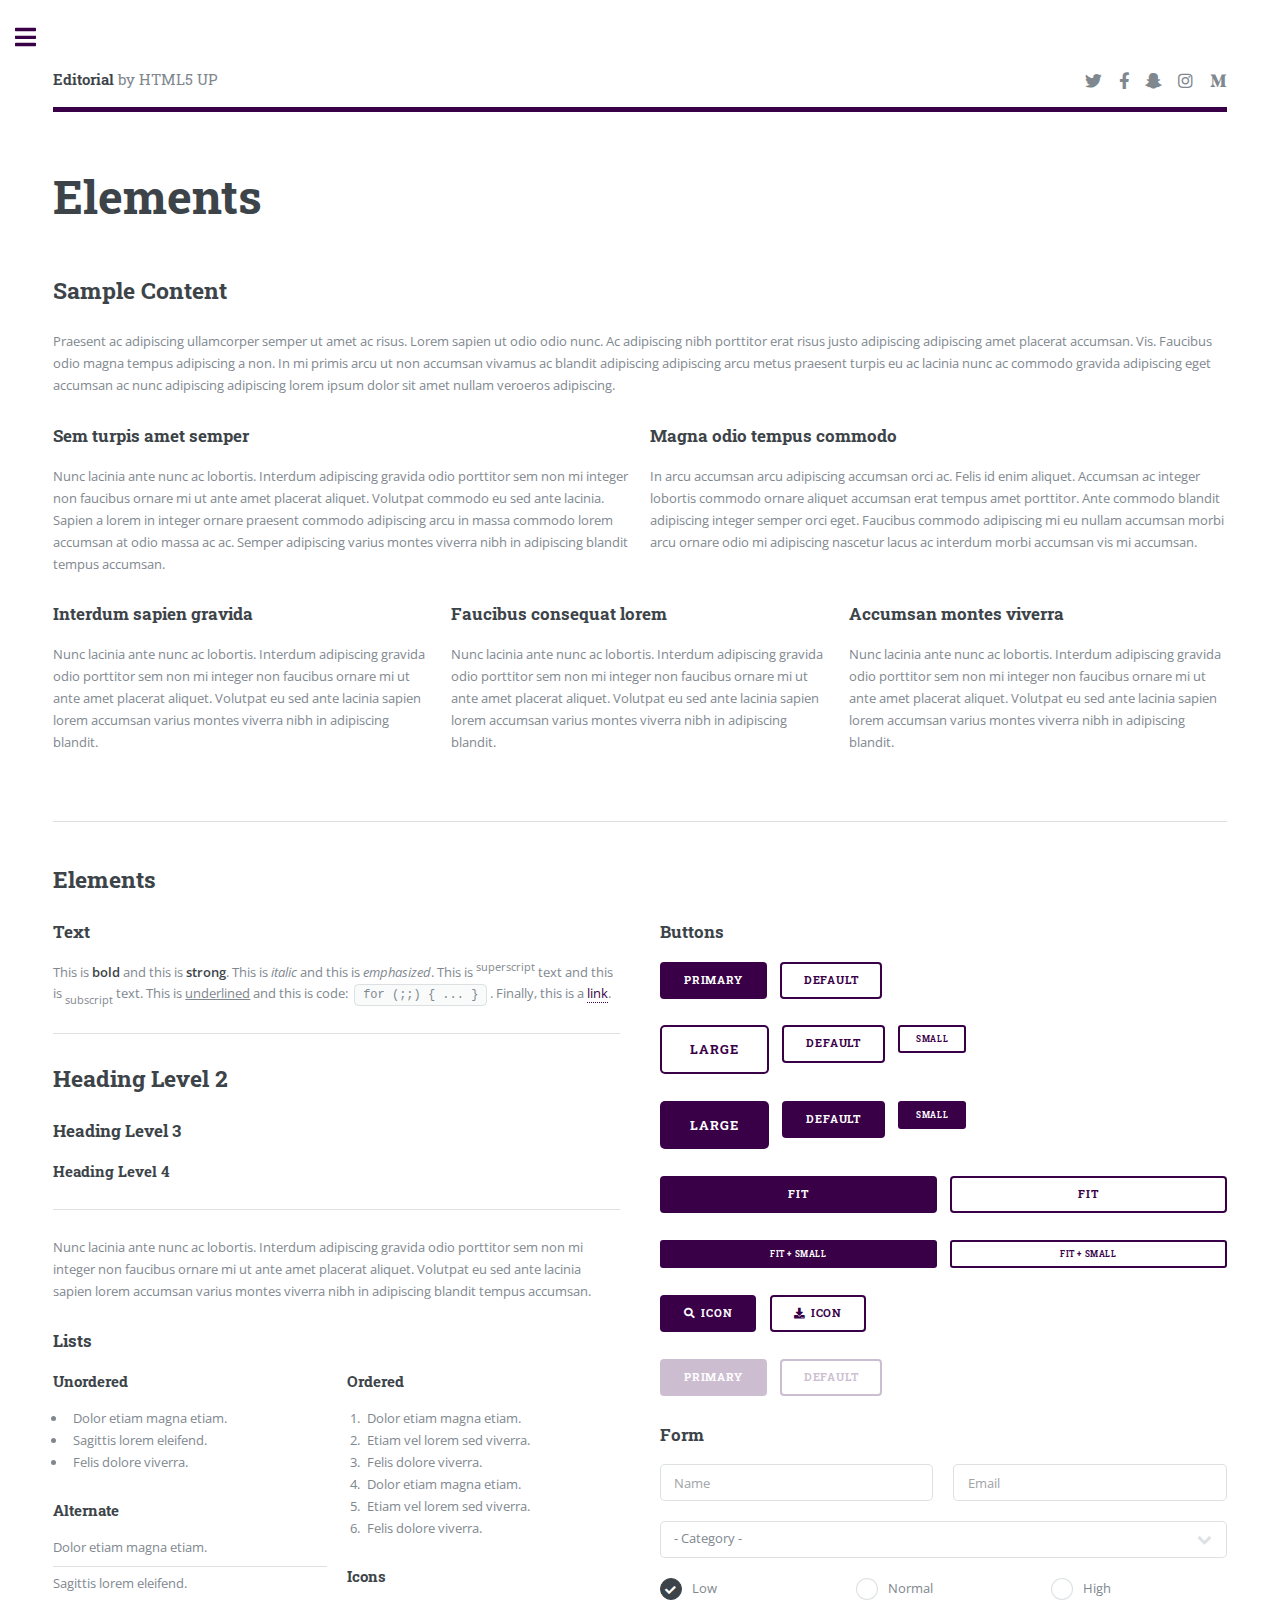
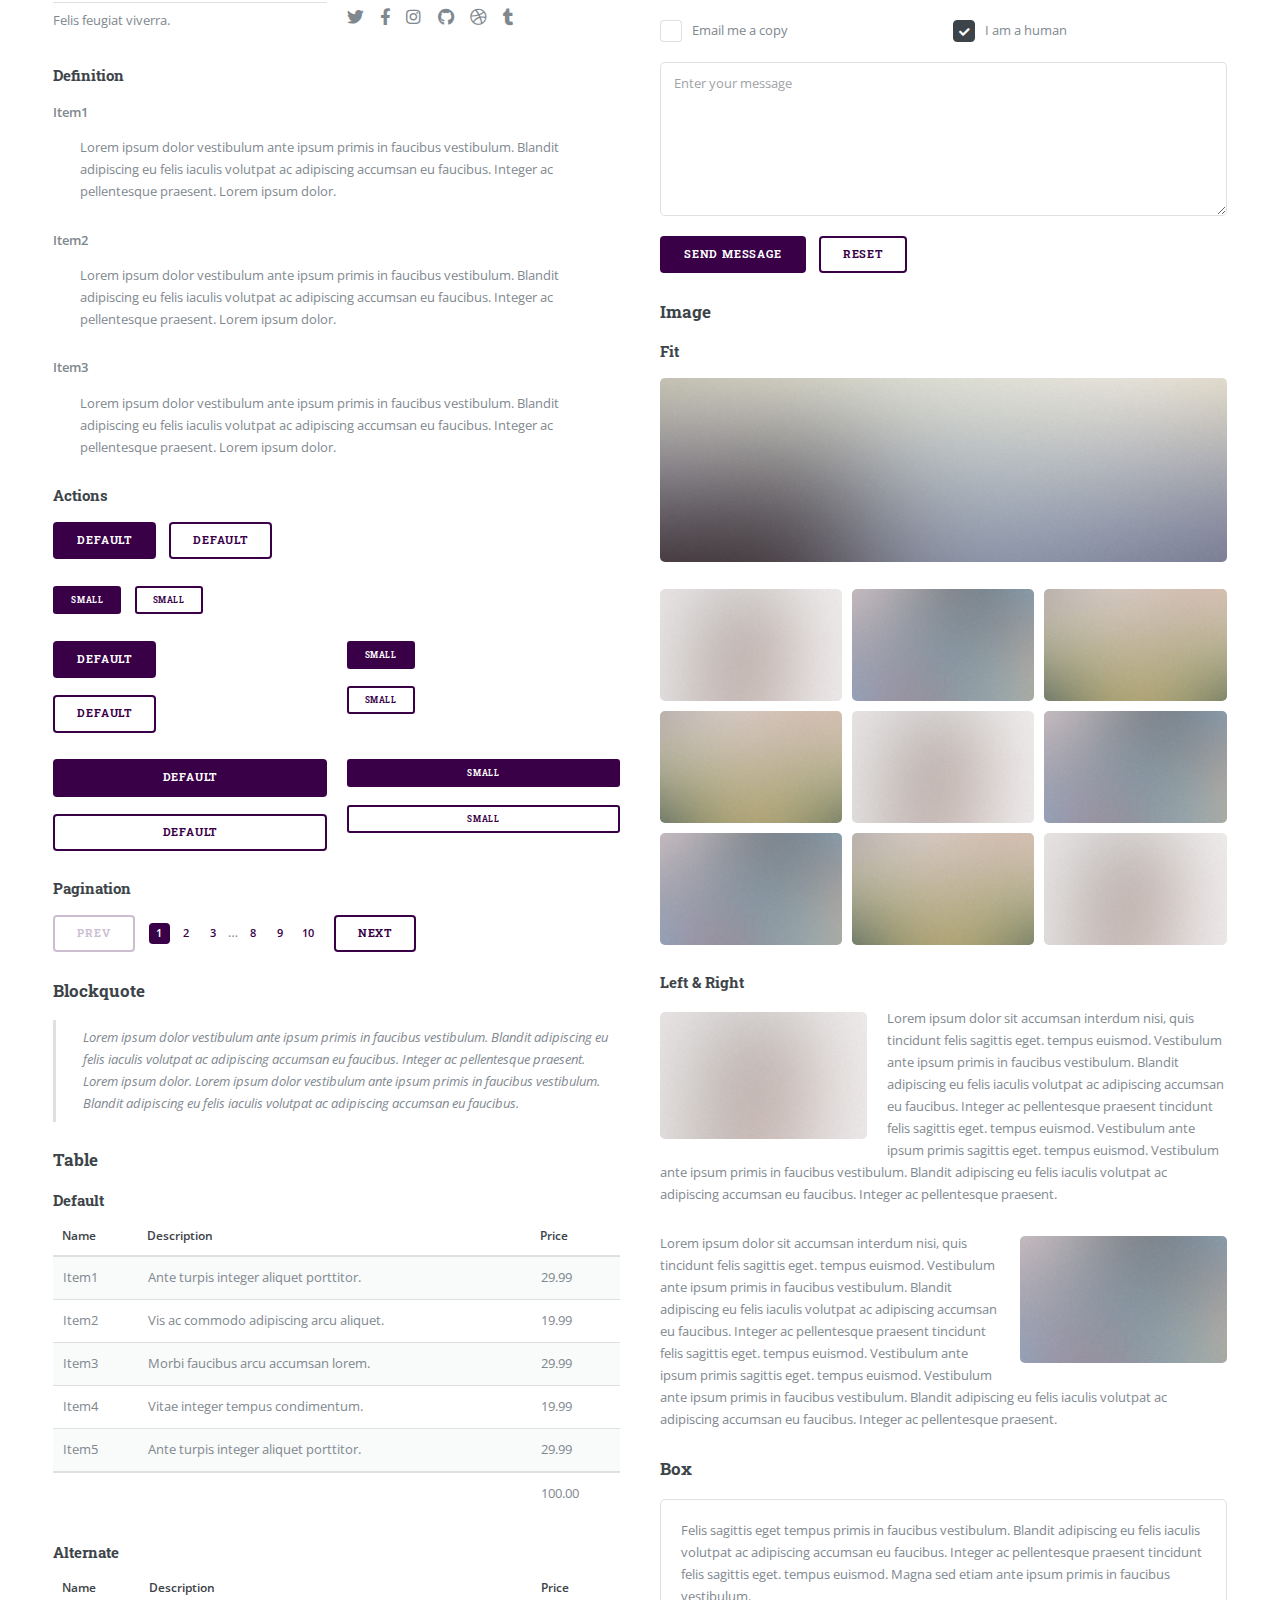
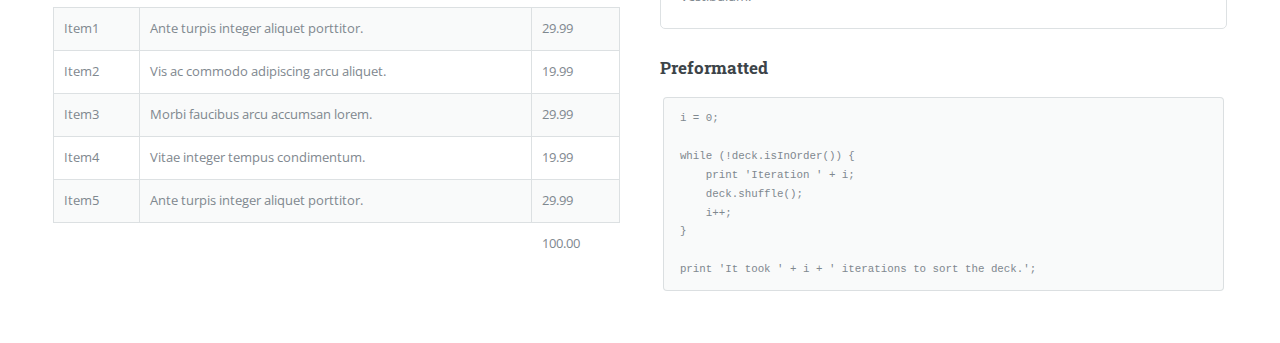
<file: elements.html>
<!DOCTYPE HTML>
<!--
	Editorial by HTML5 UP
	html5up.net | @ajlkn
	Free for personal and commercial use under the CCA 3.0 license (html5up.net/license)
-->
<html>
	<head>
		<title>Elements - Editorial by HTML5 UP</title>
		<meta charset="utf-8" />
		<meta name="viewport" content="width=device-width, initial-scale=1, user-scalable=no" />
		<link rel="stylesheet" href="assets/css/main.css" />
	</head>
	<body class="is-preload">

		<!-- Wrapper -->
			<div id="wrapper">

				<!-- Main -->
					<div id="main">
						<div class="inner">

							<!-- Header -->
								<header id="header">
									<a href="index.html" class="logo"><strong>Editorial</strong> by HTML5 UP</a>
									<ul class="icons">
										<li><a href="#" class="icon brands fa-twitter"><span class="label">Twitter</span></a></li>
										<li><a href="#" class="icon brands fa-facebook-f"><span class="label">Facebook</span></a></li>
										<li><a href="#" class="icon brands fa-snapchat-ghost"><span class="label">Snapchat</span></a></li>
										<li><a href="#" class="icon brands fa-instagram"><span class="label">Instagram</span></a></li>
										<li><a href="#" class="icon brands fa-medium-m"><span class="label">Medium</span></a></li>
									</ul>
								</header>

							<!-- Content -->
								<section>
									<header class="main">
										<h1>Elements</h1>
									</header>

									<!-- Content -->
										<h2 id="content">Sample Content</h2>
										<p>Praesent ac adipiscing ullamcorper semper ut amet ac risus. Lorem sapien ut odio odio nunc. Ac adipiscing nibh porttitor erat risus justo adipiscing adipiscing amet placerat accumsan. Vis. Faucibus odio magna tempus adipiscing a non. In mi primis arcu ut non accumsan vivamus ac blandit adipiscing adipiscing arcu metus praesent turpis eu ac lacinia nunc ac commodo gravida adipiscing eget accumsan ac nunc adipiscing adipiscing lorem ipsum dolor sit amet nullam veroeros adipiscing.</p>
										<div class="row">
											<div class="col-6 col-12-small">
												<h3>Sem turpis amet semper</h3>
												<p>Nunc lacinia ante nunc ac lobortis. Interdum adipiscing gravida odio porttitor sem non mi integer non faucibus ornare mi ut ante amet placerat aliquet. Volutpat commodo eu sed ante lacinia. Sapien a lorem in integer ornare praesent commodo adipiscing arcu in massa commodo lorem accumsan at odio massa ac ac. Semper adipiscing varius montes viverra nibh in adipiscing blandit tempus accumsan.</p>
											</div>
											<div class="col-6 col-12-small">
												<h3>Magna odio tempus commodo</h3>
												<p>In arcu accumsan arcu adipiscing accumsan orci ac. Felis id enim aliquet. Accumsan ac integer lobortis commodo ornare aliquet accumsan erat tempus amet porttitor. Ante commodo blandit adipiscing integer semper orci eget. Faucibus commodo adipiscing mi eu nullam accumsan morbi arcu ornare odio mi adipiscing nascetur lacus ac interdum morbi accumsan vis mi accumsan.</p>
											</div>
											<!-- Break -->
											<div class="col-4 col-12-medium">
												<h3>Interdum sapien gravida</h3>
												<p>Nunc lacinia ante nunc ac lobortis. Interdum adipiscing gravida odio porttitor sem non mi integer non faucibus ornare mi ut ante amet placerat aliquet. Volutpat eu sed ante lacinia sapien lorem accumsan varius montes viverra nibh in adipiscing blandit.</p>
											</div>
											<div class="col-4 col-12-medium">
												<h3>Faucibus consequat lorem</h3>
												<p>Nunc lacinia ante nunc ac lobortis. Interdum adipiscing gravida odio porttitor sem non mi integer non faucibus ornare mi ut ante amet placerat aliquet. Volutpat eu sed ante lacinia sapien lorem accumsan varius montes viverra nibh in adipiscing blandit.</p>
											</div>
											<div class="col-4 col-12-medium">
												<h3>Accumsan montes viverra</h3>
												<p>Nunc lacinia ante nunc ac lobortis. Interdum adipiscing gravida odio porttitor sem non mi integer non faucibus ornare mi ut ante amet placerat aliquet. Volutpat eu sed ante lacinia sapien lorem accumsan varius montes viverra nibh in adipiscing blandit.</p>
											</div>
										</div>

									<hr class="major" />

									<!-- Elements -->
										<h2 id="elements">Elements</h2>
										<div class="row gtr-200">
											<div class="col-6 col-12-medium">

												<!-- Text stuff -->
													<h3>Text</h3>
													<p>This is <b>bold</b> and this is <strong>strong</strong>. This is <i>italic</i> and this is <em>emphasized</em>.
													This is <sup>superscript</sup> text and this is <sub>subscript</sub> text.
													This is <u>underlined</u> and this is code: <code>for (;;) { ... }</code>.
													Finally, this is a <a href="#">link</a>.</p>
													<hr />
													<h2>Heading Level 2</h2>
													<h3>Heading Level 3</h3>
													<h4>Heading Level 4</h4>
													<hr />
													<p>Nunc lacinia ante nunc ac lobortis. Interdum adipiscing gravida odio porttitor sem non mi integer non faucibus ornare mi ut ante amet placerat aliquet. Volutpat eu sed ante lacinia sapien lorem accumsan varius montes viverra nibh in adipiscing blandit tempus accumsan.</p>

												<!-- Lists -->
													<h3>Lists</h3>
													<div class="row">
														<div class="col-6 col-12-small">

															<h4>Unordered</h4>
															<ul>
																<li>Dolor etiam magna etiam.</li>
																<li>Sagittis lorem eleifend.</li>
																<li>Felis dolore viverra.</li>
															</ul>

															<h4>Alternate</h4>
															<ul class="alt">
																<li>Dolor etiam magna etiam.</li>
																<li>Sagittis lorem eleifend.</li>
																<li>Felis feugiat viverra.</li>
															</ul>

														</div>
														<div class="col-6 col-12-small">

															<h4>Ordered</h4>
															<ol>
																<li>Dolor etiam magna etiam.</li>
																<li>Etiam vel lorem sed viverra.</li>
																<li>Felis dolore viverra.</li>
																<li>Dolor etiam magna etiam.</li>
																<li>Etiam vel lorem sed viverra.</li>
																<li>Felis dolore viverra.</li>
															</ol>

															<h4>Icons</h4>
															<ul class="icons">
																<li><a href="#" class="icon brands fa-twitter"><span class="label">Twitter</span></a></li>
																<li><a href="#" class="icon brands fa-facebook-f"><span class="label">Facebook</span></a></li>
																<li><a href="#" class="icon brands fa-instagram"><span class="label">Instagram</span></a></li>
																<li><a href="#" class="icon brands fa-github"><span class="label">Github</span></a></li>
																<li><a href="#" class="icon brands fa-dribbble"><span class="label">Dribbble</span></a></li>
																<li><a href="#" class="icon brands fa-tumblr"><span class="label">Tumblr</span></a></li>
															</ul>

														</div>
													</div>
													<h4>Definition</h4>
													<dl>
														<dt>Item1</dt>
														<dd>
															<p>Lorem ipsum dolor vestibulum ante ipsum primis in faucibus vestibulum. Blandit adipiscing eu felis iaculis volutpat ac adipiscing accumsan eu faucibus. Integer ac pellentesque praesent. Lorem ipsum dolor.</p>
														</dd>
														<dt>Item2</dt>
														<dd>
															<p>Lorem ipsum dolor vestibulum ante ipsum primis in faucibus vestibulum. Blandit adipiscing eu felis iaculis volutpat ac adipiscing accumsan eu faucibus. Integer ac pellentesque praesent. Lorem ipsum dolor.</p>
														</dd>
														<dt>Item3</dt>
														<dd>
															<p>Lorem ipsum dolor vestibulum ante ipsum primis in faucibus vestibulum. Blandit adipiscing eu felis iaculis volutpat ac adipiscing accumsan eu faucibus. Integer ac pellentesque praesent. Lorem ipsum dolor.</p>
														</dd>
													</dl>

													<h4>Actions</h4>
													<ul class="actions">
														<li><a href="#" class="button primary">Default</a></li>
														<li><a href="#" class="button">Default</a></li>
													</ul>
													<ul class="actions small">
														<li><a href="#" class="button primary small">Small</a></li>
														<li><a href="#" class="button small">Small</a></li>
													</ul>
													<div class="row">
														<div class="col-6 col-12-small">
															<ul class="actions stacked">
																<li><a href="#" class="button primary">Default</a></li>
																<li><a href="#" class="button">Default</a></li>
															</ul>
														</div>
														<div class="col-6 col-12-small">
															<ul class="actions stacked">
																<li><a href="#" class="button primary small">Small</a></li>
																<li><a href="#" class="button small">Small</a></li>
															</ul>
														</div>
														<div class="col-6 col-12-small">
															<ul class="actions stacked">
																<li><a href="#" class="button primary fit">Default</a></li>
																<li><a href="#" class="button fit">Default</a></li>
															</ul>
														</div>
														<div class="col-6 col-12-small">
															<ul class="actions stacked">
																<li><a href="#" class="button primary small fit">Small</a></li>
																<li><a href="#" class="button small fit">Small</a></li>
															</ul>
														</div>
													</div>

													<h4>Pagination</h4>
													<ul class="pagination">
														<li><span class="button disabled">Prev</span></li>
														<li><a href="#" class="page active">1</a></li>
														<li><a href="#" class="page">2</a></li>
														<li><a href="#" class="page">3</a></li>
														<li><span>&hellip;</span></li>
														<li><a href="#" class="page">8</a></li>
														<li><a href="#" class="page">9</a></li>
														<li><a href="#" class="page">10</a></li>
														<li><a href="#" class="button">Next</a></li>
													</ul>

												<!-- Blockquote -->
													<h3>Blockquote</h3>
													<blockquote>Lorem ipsum dolor vestibulum ante ipsum primis in faucibus vestibulum. Blandit adipiscing eu felis iaculis volutpat ac adipiscing accumsan eu faucibus. Integer ac pellentesque praesent. Lorem ipsum dolor. Lorem ipsum dolor vestibulum ante ipsum primis in faucibus vestibulum. Blandit adipiscing eu felis iaculis volutpat ac adipiscing accumsan eu faucibus.</blockquote>

												<!-- Table -->
													<h3>Table</h3>

													<h4>Default</h4>
													<div class="table-wrapper">
														<table>
															<thead>
																<tr>
																	<th>Name</th>
																	<th>Description</th>
																	<th>Price</th>
																</tr>
															</thead>
															<tbody>
																<tr>
																	<td>Item1</td>
																	<td>Ante turpis integer aliquet porttitor.</td>
																	<td>29.99</td>
																</tr>
																<tr>
																	<td>Item2</td>
																	<td>Vis ac commodo adipiscing arcu aliquet.</td>
																	<td>19.99</td>
																</tr>
																<tr>
																	<td>Item3</td>
																	<td> Morbi faucibus arcu accumsan lorem.</td>
																	<td>29.99</td>
																</tr>
																<tr>
																	<td>Item4</td>
																	<td>Vitae integer tempus condimentum.</td>
																	<td>19.99</td>
																</tr>
																<tr>
																	<td>Item5</td>
																	<td>Ante turpis integer aliquet porttitor.</td>
																	<td>29.99</td>
																</tr>
															</tbody>
															<tfoot>
																<tr>
																	<td colspan="2"></td>
																	<td>100.00</td>
																</tr>
															</tfoot>
														</table>
													</div>

													<h4>Alternate</h4>
													<div class="table-wrapper">
														<table class="alt">
															<thead>
																<tr>
																	<th>Name</th>
																	<th>Description</th>
																	<th>Price</th>
																</tr>
															</thead>
															<tbody>
																<tr>
																	<td>Item1</td>
																	<td>Ante turpis integer aliquet porttitor.</td>
																	<td>29.99</td>
																</tr>
																<tr>
																	<td>Item2</td>
																	<td>Vis ac commodo adipiscing arcu aliquet.</td>
																	<td>19.99</td>
																</tr>
																<tr>
																	<td>Item3</td>
																	<td> Morbi faucibus arcu accumsan lorem.</td>
																	<td>29.99</td>
																</tr>
																<tr>
																	<td>Item4</td>
																	<td>Vitae integer tempus condimentum.</td>
																	<td>19.99</td>
																</tr>
																<tr>
																	<td>Item5</td>
																	<td>Ante turpis integer aliquet porttitor.</td>
																	<td>29.99</td>
																</tr>
															</tbody>
															<tfoot>
																<tr>
																	<td colspan="2"></td>
																	<td>100.00</td>
																</tr>
															</tfoot>
														</table>
													</div>

											</div>
											<div class="col-6 col-12-medium">

												<!-- Buttons -->
													<h3>Buttons</h3>
													<ul class="actions">
														<li><a href="#" class="button primary">Primary</a></li>
														<li><a href="#" class="button">Default</a></li>
													</ul>
													<ul class="actions">
														<li><a href="#" class="button large">Large</a></li>
														<li><a href="#" class="button">Default</a></li>
														<li><a href="#" class="button small">Small</a></li>
													</ul>
													<ul class="actions">
														<li><a href="#" class="button primary large">Large</a></li>
														<li><a href="#" class="button primary">Default</a></li>
														<li><a href="#" class="button primary small">Small</a></li>
													</ul>
													<ul class="actions fit">
														<li><a href="#" class="button primary fit">Fit</a></li>
														<li><a href="#" class="button fit">Fit</a></li>
													</ul>
													<ul class="actions fit small">
														<li><a href="#" class="button primary fit small">Fit + Small</a></li>
														<li><a href="#" class="button fit small">Fit + Small</a></li>
													</ul>
													<ul class="actions">
														<li><a href="#" class="button primary icon solid fa-search">Icon</a></li>
														<li><a href="#" class="button icon solid fa-download">Icon</a></li>
													</ul>
													<ul class="actions">
														<li><span class="button primary disabled">Primary</span></li>
														<li><span class="button disabled">Default</span></li>
													</ul>

												<!-- Form -->
													<h3>Form</h3>

													<form method="post" action="#">
														<div class="row gtr-uniform">
															<div class="col-6 col-12-xsmall">
																<input type="text" name="demo-name" id="demo-name" value="" placeholder="Name" />
															</div>
															<div class="col-6 col-12-xsmall">
																<input type="email" name="demo-email" id="demo-email" value="" placeholder="Email" />
															</div>
															<!-- Break -->
															<div class="col-12">
																<select name="demo-category" id="demo-category">
																	<option value="">- Category -</option>
																	<option value="1">Manufacturing</option>
																	<option value="1">Shipping</option>
																	<option value="1">Administration</option>
																	<option value="1">Human Resources</option>
																</select>
															</div>
															<!-- Break -->
															<div class="col-4 col-12-small">
																<input type="radio" id="demo-priority-low" name="demo-priority" checked>
																<label for="demo-priority-low">Low</label>
															</div>
															<div class="col-4 col-12-small">
																<input type="radio" id="demo-priority-normal" name="demo-priority">
																<label for="demo-priority-normal">Normal</label>
															</div>
															<div class="col-4 col-12-small">
																<input type="radio" id="demo-priority-high" name="demo-priority">
																<label for="demo-priority-high">High</label>
															</div>
															<!-- Break -->
															<div class="col-6 col-12-small">
																<input type="checkbox" id="demo-copy" name="demo-copy">
																<label for="demo-copy">Email me a copy</label>
															</div>
															<div class="col-6 col-12-small">
																<input type="checkbox" id="demo-human" name="demo-human" checked>
																<label for="demo-human">I am a human</label>
															</div>
															<!-- Break -->
															<div class="col-12">
																<textarea name="demo-message" id="demo-message" placeholder="Enter your message" rows="6"></textarea>
															</div>
															<!-- Break -->
															<div class="col-12">
																<ul class="actions">
																	<li><input type="submit" value="Send Message" class="primary" /></li>
																	<li><input type="reset" value="Reset" /></li>
																</ul>
															</div>
														</div>
													</form>

												<!-- Image -->
													<h3>Image</h3>

													<h4>Fit</h4>
													<span class="image fit"><img src="images/pic11.jpg" alt="" /></span>
													<div class="box alt">
														<div class="row gtr-50 gtr-uniform">
															<div class="col-4"><span class="image fit"><img src="images/pic01.jpg" alt="" /></span></div>
															<div class="col-4"><span class="image fit"><img src="images/pic02.jpg" alt="" /></span></div>
															<div class="col-4"><span class="image fit"><img src="images/pic03.jpg" alt="" /></span></div>
															<!-- Break -->
															<div class="col-4"><span class="image fit"><img src="images/pic03.jpg" alt="" /></span></div>
															<div class="col-4"><span class="image fit"><img src="images/pic01.jpg" alt="" /></span></div>
															<div class="col-4"><span class="image fit"><img src="images/pic02.jpg" alt="" /></span></div>
															<!-- Break -->
															<div class="col-4"><span class="image fit"><img src="images/pic02.jpg" alt="" /></span></div>
															<div class="col-4"><span class="image fit"><img src="images/pic03.jpg" alt="" /></span></div>
															<div class="col-4"><span class="image fit"><img src="images/pic01.jpg" alt="" /></span></div>
														</div>
													</div>

													<h4>Left &amp; Right</h4>
													<p><span class="image left"><img src="images/pic01.jpg" alt="" /></span>Lorem ipsum dolor sit accumsan interdum nisi, quis tincidunt felis sagittis eget. tempus euismod. Vestibulum ante ipsum primis in faucibus vestibulum. Blandit adipiscing eu felis iaculis volutpat ac adipiscing accumsan eu faucibus. Integer ac pellentesque praesent tincidunt felis sagittis eget. tempus euismod. Vestibulum ante ipsum primis sagittis eget. tempus euismod. Vestibulum ante ipsum primis in faucibus vestibulum. Blandit adipiscing eu felis iaculis volutpat ac adipiscing accumsan eu faucibus. Integer ac pellentesque praesent.</p>
													<p><span class="image right"><img src="images/pic02.jpg" alt="" /></span>Lorem ipsum dolor sit accumsan interdum nisi, quis tincidunt felis sagittis eget. tempus euismod. Vestibulum ante ipsum primis in faucibus vestibulum. Blandit adipiscing eu felis iaculis volutpat ac adipiscing accumsan eu faucibus. Integer ac pellentesque praesent tincidunt felis sagittis eget. tempus euismod. Vestibulum ante ipsum primis sagittis eget. tempus euismod. Vestibulum ante ipsum primis in faucibus vestibulum. Blandit adipiscing eu felis iaculis volutpat ac adipiscing accumsan eu faucibus. Integer ac pellentesque praesent.</p>

												<!-- Box -->
													<h3>Box</h3>
													<div class="box">
														<p>Felis sagittis eget tempus primis in faucibus vestibulum. Blandit adipiscing eu felis iaculis volutpat ac adipiscing accumsan eu faucibus. Integer ac pellentesque praesent tincidunt felis sagittis eget. tempus euismod. Magna sed etiam ante ipsum primis in faucibus vestibulum.</p>
													</div>

												<!-- Preformatted Code -->
													<h3>Preformatted</h3>
													<pre><code>i = 0;

while (!deck.isInOrder()) {
    print 'Iteration ' + i;
    deck.shuffle();
    i++;
}

print 'It took ' + i + ' iterations to sort the deck.';
</code></pre>

											</div>
										</div>

								</section>

						</div>
					</div>

				<!-- Sidebar -->
					<div id="sidebar">
						<div class="inner">

							<!-- Search -->
								<section id="search" class="alt">
									<form method="post" action="#">
										<input type="text" name="query" id="query" placeholder="Search" />
									</form>
								</section>

							<!-- Menu -->
								<nav id="menu">
									<header class="major">
										<h2>Menu</h2>
									</header>
									<ul>
										<li><a href="index.html">Homepage</a></li>
										<li><a href="generic.html">Generic</a></li>
										<li><a href="elements.html">Elements</a></li>
										<li>
											<span class="opener">Submenu</span>
											<ul>
												<li><a href="#">Lorem Dolor</a></li>
												<li><a href="#">Ipsum Adipiscing</a></li>
												<li><a href="#">Tempus Magna</a></li>
												<li><a href="#">Feugiat Veroeros</a></li>
											</ul>
										</li>
										<li><a href="#">Etiam Dolore</a></li>
										<li><a href="#">Adipiscing</a></li>
										<li>
											<span class="opener">Another Submenu</span>
											<ul>
												<li><a href="#">Lorem Dolor</a></li>
												<li><a href="#">Ipsum Adipiscing</a></li>
												<li><a href="#">Tempus Magna</a></li>
												<li><a href="#">Feugiat Veroeros</a></li>
											</ul>
										</li>
										<li><a href="#">Maximus Erat</a></li>
										<li><a href="#">Sapien Mauris</a></li>
										<li><a href="#">Amet Lacinia</a></li>
									</ul>
								</nav>

							<!-- Section -->
								<section>
									<header class="major">
										<h2>Ante interdum</h2>
									</header>
									<div class="mini-posts">
										<article>
											<a href="#" class="image"><img src="images/pic07.jpg" alt="" /></a>
											<p>Aenean ornare velit lacus, ac varius enim lorem ullamcorper dolore aliquam.</p>
										</article>
										<article>
											<a href="#" class="image"><img src="images/pic08.jpg" alt="" /></a>
											<p>Aenean ornare velit lacus, ac varius enim lorem ullamcorper dolore aliquam.</p>
										</article>
										<article>
											<a href="#" class="image"><img src="images/pic09.jpg" alt="" /></a>
											<p>Aenean ornare velit lacus, ac varius enim lorem ullamcorper dolore aliquam.</p>
										</article>
									</div>
									<ul class="actions">
										<li><a href="#" class="button">More</a></li>
									</ul>
								</section>

							<!-- Section -->
								<section>
									<header class="major">
										<h2>Get in touch</h2>
									</header>
									<p>Sed varius enim lorem ullamcorper dolore aliquam aenean ornare velit lacus, ac varius enim lorem ullamcorper dolore. Proin sed aliquam facilisis ante interdum. Sed nulla amet lorem feugiat tempus aliquam.</p>
									<ul class="contact">
										<li class="icon solid fa-envelope"><a href="#">information@untitled.tld</a></li>
										<li class="icon solid fa-phone">(000) 000-0000</li>
										<li class="icon solid fa-home">1234 Somewhere Road #8254<br />
										Nashville, TN 00000-0000</li>
									</ul>
								</section>

							<!-- Footer -->
								<footer id="footer">
									<p class="copyright">&copy; Untitled. All rights reserved. Demo Images: <a href="https://unsplash.com">Unsplash</a>. Design: <a href="https://html5up.net">HTML5 UP</a>.</p>
								</footer>

						</div>
					</div>

			</div>

		<!-- Scripts -->
			<script src="assets/js/jquery.min.js"></script>
			<script src="assets/js/browser.min.js"></script>
			<script src="assets/js/breakpoints.min.js"></script>
			<script src="assets/js/util.js"></script>
			<script src="assets/js/main.js"></script>

	</body>
</html>
</file>
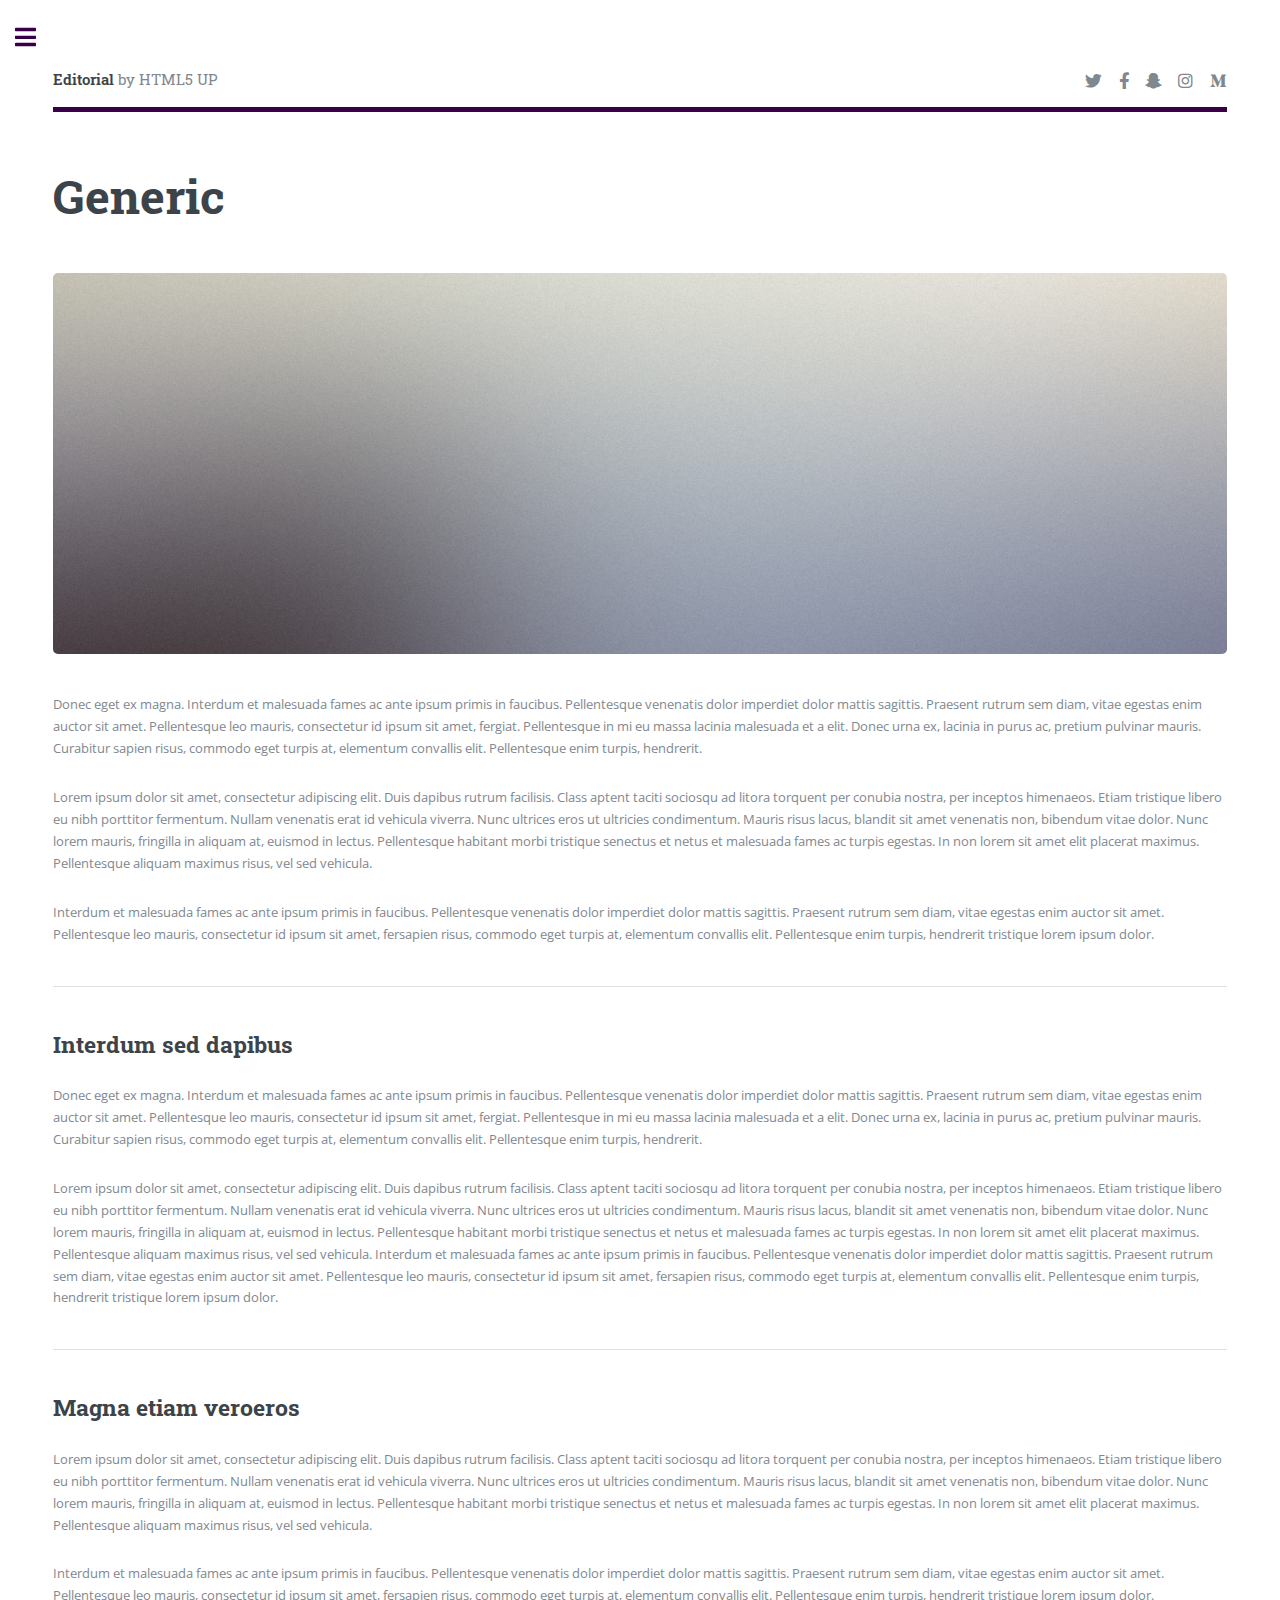
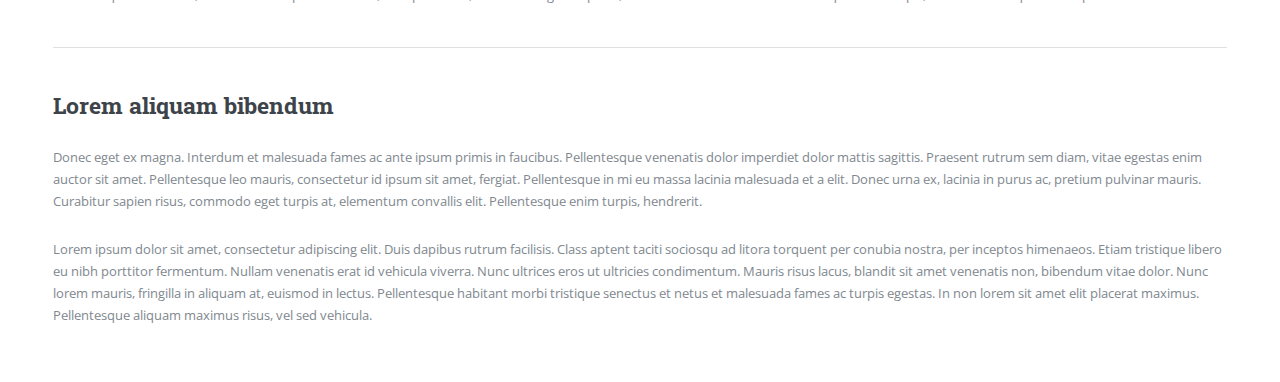
<file: generic.html>
<!DOCTYPE HTML>
<!--
	Editorial by HTML5 UP
	html5up.net | @ajlkn
	Free for personal and commercial use under the CCA 3.0 license (html5up.net/license)
-->
<html>
	<head>
		<title>Generic - Editorial by HTML5 UP</title>
		<meta charset="utf-8" />
		<meta name="viewport" content="width=device-width, initial-scale=1, user-scalable=no" />
		<link rel="stylesheet" href="assets/css/main.css" />
	</head>
	<body class="is-preload">

		<!-- Wrapper -->
			<div id="wrapper">

				<!-- Main -->
					<div id="main">
						<div class="inner">

							<!-- Header -->
								<header id="header">
									<a href="index.html" class="logo"><strong>Editorial</strong> by HTML5 UP</a>
									<ul class="icons">
										<li><a href="#" class="icon brands fa-twitter"><span class="label">Twitter</span></a></li>
										<li><a href="#" class="icon brands fa-facebook-f"><span class="label">Facebook</span></a></li>
										<li><a href="#" class="icon brands fa-snapchat-ghost"><span class="label">Snapchat</span></a></li>
										<li><a href="#" class="icon brands fa-instagram"><span class="label">Instagram</span></a></li>
										<li><a href="#" class="icon brands fa-medium-m"><span class="label">Medium</span></a></li>
									</ul>
								</header>

							<!-- Content -->
								<section>
									<header class="main">
										<h1>Generic</h1>
									</header>

									<span class="image main"><img src="images/pic11.jpg" alt="" /></span>

									<p>Donec eget ex magna. Interdum et malesuada fames ac ante ipsum primis in faucibus. Pellentesque venenatis dolor imperdiet dolor mattis sagittis. Praesent rutrum sem diam, vitae egestas enim auctor sit amet. Pellentesque leo mauris, consectetur id ipsum sit amet, fergiat. Pellentesque in mi eu massa lacinia malesuada et a elit. Donec urna ex, lacinia in purus ac, pretium pulvinar mauris. Curabitur sapien risus, commodo eget turpis at, elementum convallis elit. Pellentesque enim turpis, hendrerit.</p>
									<p>Lorem ipsum dolor sit amet, consectetur adipiscing elit. Duis dapibus rutrum facilisis. Class aptent taciti sociosqu ad litora torquent per conubia nostra, per inceptos himenaeos. Etiam tristique libero eu nibh porttitor fermentum. Nullam venenatis erat id vehicula viverra. Nunc ultrices eros ut ultricies condimentum. Mauris risus lacus, blandit sit amet venenatis non, bibendum vitae dolor. Nunc lorem mauris, fringilla in aliquam at, euismod in lectus. Pellentesque habitant morbi tristique senectus et netus et malesuada fames ac turpis egestas. In non lorem sit amet elit placerat maximus. Pellentesque aliquam maximus risus, vel sed vehicula.</p>
									<p>Interdum et malesuada fames ac ante ipsum primis in faucibus. Pellentesque venenatis dolor imperdiet dolor mattis sagittis. Praesent rutrum sem diam, vitae egestas enim auctor sit amet. Pellentesque leo mauris, consectetur id ipsum sit amet, fersapien risus, commodo eget turpis at, elementum convallis elit. Pellentesque enim turpis, hendrerit tristique lorem ipsum dolor.</p>

									<hr class="major" />

									<h2>Interdum sed dapibus</h2>
									<p>Donec eget ex magna. Interdum et malesuada fames ac ante ipsum primis in faucibus. Pellentesque venenatis dolor imperdiet dolor mattis sagittis. Praesent rutrum sem diam, vitae egestas enim auctor sit amet. Pellentesque leo mauris, consectetur id ipsum sit amet, fergiat. Pellentesque in mi eu massa lacinia malesuada et a elit. Donec urna ex, lacinia in purus ac, pretium pulvinar mauris. Curabitur sapien risus, commodo eget turpis at, elementum convallis elit. Pellentesque enim turpis, hendrerit.</p>
									<p>Lorem ipsum dolor sit amet, consectetur adipiscing elit. Duis dapibus rutrum facilisis. Class aptent taciti sociosqu ad litora torquent per conubia nostra, per inceptos himenaeos. Etiam tristique libero eu nibh porttitor fermentum. Nullam venenatis erat id vehicula viverra. Nunc ultrices eros ut ultricies condimentum. Mauris risus lacus, blandit sit amet venenatis non, bibendum vitae dolor. Nunc lorem mauris, fringilla in aliquam at, euismod in lectus. Pellentesque habitant morbi tristique senectus et netus et malesuada fames ac turpis egestas. In non lorem sit amet elit placerat maximus. Pellentesque aliquam maximus risus, vel sed vehicula. Interdum et malesuada fames ac ante ipsum primis in faucibus. Pellentesque venenatis dolor imperdiet dolor mattis sagittis. Praesent rutrum sem diam, vitae egestas enim auctor sit amet. Pellentesque leo mauris, consectetur id ipsum sit amet, fersapien risus, commodo eget turpis at, elementum convallis elit. Pellentesque enim turpis, hendrerit tristique lorem ipsum dolor.</p>

									<hr class="major" />

									<h2>Magna etiam veroeros</h2>
									<p>Lorem ipsum dolor sit amet, consectetur adipiscing elit. Duis dapibus rutrum facilisis. Class aptent taciti sociosqu ad litora torquent per conubia nostra, per inceptos himenaeos. Etiam tristique libero eu nibh porttitor fermentum. Nullam venenatis erat id vehicula viverra. Nunc ultrices eros ut ultricies condimentum. Mauris risus lacus, blandit sit amet venenatis non, bibendum vitae dolor. Nunc lorem mauris, fringilla in aliquam at, euismod in lectus. Pellentesque habitant morbi tristique senectus et netus et malesuada fames ac turpis egestas. In non lorem sit amet elit placerat maximus. Pellentesque aliquam maximus risus, vel sed vehicula.</p>
									<p>Interdum et malesuada fames ac ante ipsum primis in faucibus. Pellentesque venenatis dolor imperdiet dolor mattis sagittis. Praesent rutrum sem diam, vitae egestas enim auctor sit amet. Pellentesque leo mauris, consectetur id ipsum sit amet, fersapien risus, commodo eget turpis at, elementum convallis elit. Pellentesque enim turpis, hendrerit tristique lorem ipsum dolor.</p>

									<hr class="major" />

									<h2>Lorem aliquam bibendum</h2>
									<p>Donec eget ex magna. Interdum et malesuada fames ac ante ipsum primis in faucibus. Pellentesque venenatis dolor imperdiet dolor mattis sagittis. Praesent rutrum sem diam, vitae egestas enim auctor sit amet. Pellentesque leo mauris, consectetur id ipsum sit amet, fergiat. Pellentesque in mi eu massa lacinia malesuada et a elit. Donec urna ex, lacinia in purus ac, pretium pulvinar mauris. Curabitur sapien risus, commodo eget turpis at, elementum convallis elit. Pellentesque enim turpis, hendrerit.</p>
									<p>Lorem ipsum dolor sit amet, consectetur adipiscing elit. Duis dapibus rutrum facilisis. Class aptent taciti sociosqu ad litora torquent per conubia nostra, per inceptos himenaeos. Etiam tristique libero eu nibh porttitor fermentum. Nullam venenatis erat id vehicula viverra. Nunc ultrices eros ut ultricies condimentum. Mauris risus lacus, blandit sit amet venenatis non, bibendum vitae dolor. Nunc lorem mauris, fringilla in aliquam at, euismod in lectus. Pellentesque habitant morbi tristique senectus et netus et malesuada fames ac turpis egestas. In non lorem sit amet elit placerat maximus. Pellentesque aliquam maximus risus, vel sed vehicula.</p>

								</section>

						</div>
					</div>

				<!-- Sidebar -->
					<div id="sidebar">
						<div class="inner">

							<!-- Search -->
								<section id="search" class="alt">
									<form method="post" action="#">
										<input type="text" name="query" id="query" placeholder="Search" />
									</form>
								</section>

							<!-- Menu -->
								<nav id="menu">
									<header class="major">
										<h2>Menu</h2>
									</header>
									<ul>
										<li><a href="index.html">Homepage</a></li>
										<li><a href="generic.html">Generic</a></li>
										<li><a href="elements.html">Elements</a></li>
										<li>
											<span class="opener">Submenu</span>
											<ul>
												<li><a href="#">Lorem Dolor</a></li>
												<li><a href="#">Ipsum Adipiscing</a></li>
												<li><a href="#">Tempus Magna</a></li>
												<li><a href="#">Feugiat Veroeros</a></li>
											</ul>
										</li>
										<li><a href="#">Etiam Dolore</a></li>
										<li><a href="#">Adipiscing</a></li>
										<li>
											<span class="opener">Another Submenu</span>
											<ul>
												<li><a href="#">Lorem Dolor</a></li>
												<li><a href="#">Ipsum Adipiscing</a></li>
												<li><a href="#">Tempus Magna</a></li>
												<li><a href="#">Feugiat Veroeros</a></li>
											</ul>
										</li>
										<li><a href="#">Maximus Erat</a></li>
										<li><a href="#">Sapien Mauris</a></li>
										<li><a href="#">Amet Lacinia</a></li>
									</ul>
								</nav>

							<!-- Section -->
								<section>
									<header class="major">
										<h2>Ante interdum</h2>
									</header>
									<div class="mini-posts">
										<article>
											<a href="#" class="image"><img src="images/pic07.jpg" alt="" /></a>
											<p>Aenean ornare velit lacus, ac varius enim lorem ullamcorper dolore aliquam.</p>
										</article>
										<article>
											<a href="#" class="image"><img src="images/pic08.jpg" alt="" /></a>
											<p>Aenean ornare velit lacus, ac varius enim lorem ullamcorper dolore aliquam.</p>
										</article>
										<article>
											<a href="#" class="image"><img src="images/pic09.jpg" alt="" /></a>
											<p>Aenean ornare velit lacus, ac varius enim lorem ullamcorper dolore aliquam.</p>
										</article>
									</div>
									<ul class="actions">
										<li><a href="#" class="button">More</a></li>
									</ul>
								</section>

							<!-- Section -->
								<section>
									<header class="major">
										<h2>Get in touch</h2>
									</header>
									<p>Sed varius enim lorem ullamcorper dolore aliquam aenean ornare velit lacus, ac varius enim lorem ullamcorper dolore. Proin sed aliquam facilisis ante interdum. Sed nulla amet lorem feugiat tempus aliquam.</p>
									<ul class="contact">
										<li class="icon solid fa-envelope"><a href="#">information@untitled.tld</a></li>
										<li class="icon solid fa-phone">(000) 000-0000</li>
										<li class="icon solid fa-home">1234 Somewhere Road #8254<br />
										Nashville, TN 00000-0000</li>
									</ul>
								</section>

							<!-- Footer -->
								<footer id="footer">
									<p class="copyright">&copy; Untitled. All rights reserved. Demo Images: <a href="https://unsplash.com">Unsplash</a>. Design: <a href="https://html5up.net">HTML5 UP</a>.</p>
								</footer>

						</div>
					</div>

			</div>

		<!-- Scripts -->
			<script src="assets/js/jquery.min.js"></script>
			<script src="assets/js/browser.min.js"></script>
			<script src="assets/js/breakpoints.min.js"></script>
			<script src="assets/js/util.js"></script>
			<script src="assets/js/main.js"></script>

	</body>
</html>
</file>
<file: assets/css/main.css>
@import url(fontawesome-all.min.css);
@import url("https://fonts.googleapis.com/css?family=Open+Sans:400,600,400italic,600italic|Roboto+Slab:400,700");
/*
	Editorial by HTML5 UP
	html5up.net | @ajlkn
	Free for personal and commercial use under the CCA 3.0 license (html5up.net/license)
*/
html, body, div, span, applet, object,
iframe, h1, h2, h3, h4, h5, h6, p, blockquote,
pre, a, abbr, acronym, address, big, cite,
code, del, dfn, em, img, ins, kbd, q, s, samp,
small, strike, strong, sub, sup, tt, var, b,
u, i, center, dl, dt, dd, ol, ul, li, fieldset,
form, label, legend, table, caption, tbody,
tfoot, thead, tr, th, td, article, aside,
canvas, details, embed, figure, figcaption,
footer, header, hgroup, menu, nav, output, ruby,
section, summary, time, mark, audio, video {
  margin: 0;
  padding: 0;
  border: 0;
  font-size: 100%;
  font: inherit;
  vertical-align: baseline; }

article, aside, details, figcaption, figure,
footer, header, hgroup, menu, nav, section {
  display: block; }

body {
  line-height: 1; }

ol, ul {
  list-style: none; }

blockquote, q {
  quotes: none; }
  blockquote:before, blockquote:after, q:before, q:after {
    content: '';
    content: none; }

table {
  border-collapse: collapse;
  border-spacing: 0; }

body {
  -webkit-text-size-adjust: none; }

mark {
  background-color: transparent;
  color: inherit; }

input::-moz-focus-inner {
  border: 0;
  padding: 0; }

input, select, textarea {
  -moz-appearance: none;
  -webkit-appearance: none;
  -ms-appearance: none;
  appearance: none; }

/* Basic */
@-ms-viewport {
  width: device-width; }

body {
  -ms-overflow-style: scrollbar; }

@media screen and (max-width: 480px) {
  html, body {
    min-width: 320px; } }

html {
  box-sizing: border-box; }

*, *:before, *:after {
  box-sizing: inherit; }

body {
  background: #ffffff; }
  body.is-preload *, body.is-preload *:before, body.is-preload *:after, body.is-resizing *, body.is-resizing *:before, body.is-resizing *:after {
    -moz-animation: none !important;
    -webkit-animation: none !important;
    -ms-animation: none !important;
    animation: none !important;
    -moz-transition: none !important;
    -webkit-transition: none !important;
    -ms-transition: none !important;
    transition: none !important; }

/* Type */
body, input, select, textarea {
  color: #7f888f;
  font-family: "Open Sans", sans-serif;
  font-size: 13pt;
  font-weight: 400;
  line-height: 1.65; }
  @media screen and (max-width: 1680px) {
    body, input, select, textarea {
      font-size: 11pt; } }
  @media screen and (max-width: 1280px) {
    body, input, select, textarea {
      font-size: 10pt; } }
  @media screen and (max-width: 360px) {
    body, input, select, textarea {
      font-size: 9pt; } }

a {
  -moz-transition: color 0.2s ease-in-out, border-bottom-color 0.2s ease-in-out;
  -webkit-transition: color 0.2s ease-in-out, border-bottom-color 0.2s ease-in-out;
  -ms-transition: color 0.2s ease-in-out, border-bottom-color 0.2s ease-in-out;
  transition: color 0.2s ease-in-out, border-bottom-color 0.2s ease-in-out;
  border-bottom: dotted 1px;
  color: rgb(57, 0, 71);
  text-decoration: none; }
  a:hover {
    border-bottom-color: rgb(57, 0, 71);
    color: rgb(57, 0, 71) !important; }
    a:hover strong {
      color: inherit; }

strong, b {
  color: #3d4449;
  font-weight: 600; }

em, i {
  font-style: italic; }

p {
  margin: 0 0 2em 0; }

h1, h2, h3, h4, h5, h6 {
  color: #3d4449;
  font-family: "Roboto Slab", serif;
  font-weight: 700;
  line-height: 1.5;
  margin: 0 0 1em 0; }
  h1 a, h2 a, h3 a, h4 a, h5 a, h6 a {
    color: inherit;
    text-decoration: none;
    border-bottom: 0; }

h1 {
  font-size: 4em;
  margin: 0 0 0.5em 0;
  line-height: 1.3; }

h2 {
  font-size: 1.75em; }

h3 {
  font-size: 1.25em; }

h4 {
  font-size: 1.1em; }

h5 {
  font-size: 0.9em; }

h6 {
  font-size: 0.7em; }

@media screen and (max-width: 1680px) {
  h1 {
    font-size: 3.5em; } }

@media screen and (max-width: 980px) {
  h1 {
    font-size: 3.25em; } }

@media screen and (max-width: 736px) {
  h1 {
    font-size: 2em;
    line-height: 1.4; }
  h2 {
    font-size: 1.5em; } }

sub {
  font-size: 0.8em;
  position: relative;
  top: 0.5em; }

sup {
  font-size: 0.8em;
  position: relative;
  top: -0.5em; }

blockquote {
  border-left: solid 3px rgba(210, 215, 217, 0.75);
  font-style: italic;
  margin: 0 0 2em 0;
  padding: 0.5em 0 0.5em 2em; }

code {
  background: rgba(230, 235, 237, 0.25);
  border-radius: 0.375em;
  border: solid 1px rgba(210, 215, 217, 0.75);
  font-family: "Courier New", monospace;
  font-size: 0.9em;
  margin: 0 0.25em;
  padding: 0.25em 0.65em; }

pre {
  -webkit-overflow-scrolling: touch;
  font-family: "Courier New", monospace;
  font-size: 0.9em;
  margin: 0 0 2em 0; }
  pre code {
    display: block;
    line-height: 1.75;
    padding: 1em 1.5em;
    overflow-x: auto; }

hr {
  border: 0;
  border-bottom: solid 1px rgba(210, 215, 217, 0.75);
  margin: 2em 0; }
  hr.major {
    margin: 3em 0; }

.align-left {
  text-align: left; }

.align-center {
  text-align: center; }

.align-right {
  text-align: right; }

/* Row */
.row {
  display: flex;
  flex-wrap: wrap;
  box-sizing: border-box;
  align-items: stretch; }
  .row > * {
    box-sizing: border-box; }
  .row.gtr-uniform > * > :last-child {
    margin-bottom: 0; }
  .row.aln-left {
    justify-content: flex-start; }
  .row.aln-center {
    justify-content: center; }
  .row.aln-right {
    justify-content: flex-end; }
  .row.aln-top {
    align-items: flex-start; }
  .row.aln-middle {
    align-items: center; }
  .row.aln-bottom {
    align-items: flex-end; }
  .row > .imp {
    order: -1; }
  .row > .col-1 {
    width: 8.33333%; }
  .row > .off-1 {
    margin-left: 8.33333%; }
  .row > .col-2 {
    width: 16.66667%; }
  .row > .off-2 {
    margin-left: 16.66667%; }
  .row > .col-3 {
    width: 25%; }
  .row > .off-3 {
    margin-left: 25%; }
  .row > .col-4 {
    width: 33.33333%; }
  .row > .off-4 {
    margin-left: 33.33333%; }
  .row > .col-5 {
    width: 41.66667%; }
  .row > .off-5 {
    margin-left: 41.66667%; }
  .row > .col-6 {
    width: 50%; }
  .row > .off-6 {
    margin-left: 50%; }
  .row > .col-7 {
    width: 58.33333%; }
  .row > .off-7 {
    margin-left: 58.33333%; }
  .row > .col-8 {
    width: 66.66667%; }
  .row > .off-8 {
    margin-left: 66.66667%; }
  .row > .col-9 {
    width: 75%; }
  .row > .off-9 {
    margin-left: 75%; }
  .row > .col-10 {
    width: 83.33333%; }
  .row > .off-10 {
    margin-left: 83.33333%; }
  .row > .col-11 {
    width: 91.66667%; }
  .row > .off-11 {
    margin-left: 91.66667%; }
  .row > .col-12 {
    width: 100%; }
  .row > .off-12 {
    margin-left: 100%; }
  .row.gtr-0 {
    margin-top: 0;
    margin-left: 0em; }
    .row.gtr-0 > * {
      padding: 0 0 0 0em; }
    .row.gtr-0.gtr-uniform {
      margin-top: 0em; }
      .row.gtr-0.gtr-uniform > * {
        padding-top: 0em; }
  .row.gtr-25 {
    margin-top: 0;
    margin-left: -0.375em; }
    .row.gtr-25 > * {
      padding: 0 0 0 0.375em; }
    .row.gtr-25.gtr-uniform {
      margin-top: -0.375em; }
      .row.gtr-25.gtr-uniform > * {
        padding-top: 0.375em; }
  .row.gtr-50 {
    margin-top: 0;
    margin-left: -0.75em; }
    .row.gtr-50 > * {
      padding: 0 0 0 0.75em; }
    .row.gtr-50.gtr-uniform {
      margin-top: -0.75em; }
      .row.gtr-50.gtr-uniform > * {
        padding-top: 0.75em; }
  .row {
    margin-top: 0;
    margin-left: -1.5em; }
    .row > * {
      padding: 0 0 0 1.5em; }
    .row.gtr-uniform {
      margin-top: -1.5em; }
      .row.gtr-uniform > * {
        padding-top: 1.5em; }
  .row.gtr-150 {
    margin-top: 0;
    margin-left: -2.25em; }
    .row.gtr-150 > * {
      padding: 0 0 0 2.25em; }
    .row.gtr-150.gtr-uniform {
      margin-top: -2.25em; }
      .row.gtr-150.gtr-uniform > * {
        padding-top: 2.25em; }
  .row.gtr-200 {
    margin-top: 0;
    margin-left: -3em; }
    .row.gtr-200 > * {
      padding: 0 0 0 3em; }
    .row.gtr-200.gtr-uniform {
      margin-top: -3em; }
      .row.gtr-200.gtr-uniform > * {
        padding-top: 3em; }
  @media screen and (max-width: 1680px) {
    .row {
      display: flex;
      flex-wrap: wrap;
      box-sizing: border-box;
      align-items: stretch; }
      .row > * {
        box-sizing: border-box; }
      .row.gtr-uniform > * > :last-child {
        margin-bottom: 0; }
      .row.aln-left {
        justify-content: flex-start; }
      .row.aln-center {
        justify-content: center; }
      .row.aln-right {
        justify-content: flex-end; }
      .row.aln-top {
        align-items: flex-start; }
      .row.aln-middle {
        align-items: center; }
      .row.aln-bottom {
        align-items: flex-end; }
      .row > .imp-xlarge {
        order: -1; }
      .row > .col-1-xlarge {
        width: 8.33333%; }
      .row > .off-1-xlarge {
        margin-left: 8.33333%; }
      .row > .col-2-xlarge {
        width: 16.66667%; }
      .row > .off-2-xlarge {
        margin-left: 16.66667%; }
      .row > .col-3-xlarge {
        width: 25%; }
      .row > .off-3-xlarge {
        margin-left: 25%; }
      .row > .col-4-xlarge {
        width: 33.33333%; }
      .row > .off-4-xlarge {
        margin-left: 33.33333%; }
      .row > .col-5-xlarge {
        width: 41.66667%; }
      .row > .off-5-xlarge {
        margin-left: 41.66667%; }
      .row > .col-6-xlarge {
        width: 50%; }
      .row > .off-6-xlarge {
        margin-left: 50%; }
      .row > .col-7-xlarge {
        width: 58.33333%; }
      .row > .off-7-xlarge {
        margin-left: 58.33333%; }
      .row > .col-8-xlarge {
        width: 66.66667%; }
      .row > .off-8-xlarge {
        margin-left: 66.66667%; }
      .row > .col-9-xlarge {
        width: 75%; }
      .row > .off-9-xlarge {
        margin-left: 75%; }
      .row > .col-10-xlarge {
        width: 83.33333%; }
      .row > .off-10-xlarge {
        margin-left: 83.33333%; }
      .row > .col-11-xlarge {
        width: 91.66667%; }
      .row > .off-11-xlarge {
        margin-left: 91.66667%; }
      .row > .col-12-xlarge {
        width: 100%; }
      .row > .off-12-xlarge {
        margin-left: 100%; }
      .row.gtr-0 {
        margin-top: 0;
        margin-left: 0em; }
        .row.gtr-0 > * {
          padding: 0 0 0 0em; }
        .row.gtr-0.gtr-uniform {
          margin-top: 0em; }
          .row.gtr-0.gtr-uniform > * {
            padding-top: 0em; }
      .row.gtr-25 {
        margin-top: 0;
        margin-left: -0.375em; }
        .row.gtr-25 > * {
          padding: 0 0 0 0.375em; }
        .row.gtr-25.gtr-uniform {
          margin-top: -0.375em; }
          .row.gtr-25.gtr-uniform > * {
            padding-top: 0.375em; }
      .row.gtr-50 {
        margin-top: 0;
        margin-left: -0.75em; }
        .row.gtr-50 > * {
          padding: 0 0 0 0.75em; }
        .row.gtr-50.gtr-uniform {
          margin-top: -0.75em; }
          .row.gtr-50.gtr-uniform > * {
            padding-top: 0.75em; }
      .row {
        margin-top: 0;
        margin-left: -1.5em; }
        .row > * {
          padding: 0 0 0 1.5em; }
        .row.gtr-uniform {
          margin-top: -1.5em; }
          .row.gtr-uniform > * {
            padding-top: 1.5em; }
      .row.gtr-150 {
        margin-top: 0;
        margin-left: -2.25em; }
        .row.gtr-150 > * {
          padding: 0 0 0 2.25em; }
        .row.gtr-150.gtr-uniform {
          margin-top: -2.25em; }
          .row.gtr-150.gtr-uniform > * {
            padding-top: 2.25em; }
      .row.gtr-200 {
        margin-top: 0;
        margin-left: -3em; }
        .row.gtr-200 > * {
          padding: 0 0 0 3em; }
        .row.gtr-200.gtr-uniform {
          margin-top: -3em; }
          .row.gtr-200.gtr-uniform > * {
            padding-top: 3em; } }
  @media screen and (max-width: 1280px) {
    .row {
      display: flex;
      flex-wrap: wrap;
      box-sizing: border-box;
      align-items: stretch; }
      .row > * {
        box-sizing: border-box; }
      .row.gtr-uniform > * > :last-child {
        margin-bottom: 0; }
      .row.aln-left {
        justify-content: flex-start; }
      .row.aln-center {
        justify-content: center; }
      .row.aln-right {
        justify-content: flex-end; }
      .row.aln-top {
        align-items: flex-start; }
      .row.aln-middle {
        align-items: center; }
      .row.aln-bottom {
        align-items: flex-end; }
      .row > .imp-large {
        order: -1; }
      .row > .col-1-large {
        width: 8.33333%; }
      .row > .off-1-large {
        margin-left: 8.33333%; }
      .row > .col-2-large {
        width: 16.66667%; }
      .row > .off-2-large {
        margin-left: 16.66667%; }
      .row > .col-3-large {
        width: 25%; }
      .row > .off-3-large {
        margin-left: 25%; }
      .row > .col-4-large {
        width: 33.33333%; }
      .row > .off-4-large {
        margin-left: 33.33333%; }
      .row > .col-5-large {
        width: 41.66667%; }
      .row > .off-5-large {
        margin-left: 41.66667%; }
      .row > .col-6-large {
        width: 50%; }
      .row > .off-6-large {
        margin-left: 50%; }
      .row > .col-7-large {
        width: 58.33333%; }
      .row > .off-7-large {
        margin-left: 58.33333%; }
      .row > .col-8-large {
        width: 66.66667%; }
      .row > .off-8-large {
        margin-left: 66.66667%; }
      .row > .col-9-large {
        width: 75%; }
      .row > .off-9-large {
        margin-left: 75%; }
      .row > .col-10-large {
        width: 83.33333%; }
      .row > .off-10-large {
        margin-left: 83.33333%; }
      .row > .col-11-large {
        width: 91.66667%; }
      .row > .off-11-large {
        margin-left: 91.66667%; }
      .row > .col-12-large {
        width: 100%; }
      .row > .off-12-large {
        margin-left: 100%; }
      .row.gtr-0 {
        margin-top: 0;
        margin-left: 0em; }
        .row.gtr-0 > * {
          padding: 0 0 0 0em; }
        .row.gtr-0.gtr-uniform {
          margin-top: 0em; }
          .row.gtr-0.gtr-uniform > * {
            padding-top: 0em; }
      .row.gtr-25 {
        margin-top: 0;
        margin-left: -0.375em; }
        .row.gtr-25 > * {
          padding: 0 0 0 0.375em; }
        .row.gtr-25.gtr-uniform {
          margin-top: -0.375em; }
          .row.gtr-25.gtr-uniform > * {
            padding-top: 0.375em; }
      .row.gtr-50 {
        margin-top: 0;
        margin-left: -0.75em; }
        .row.gtr-50 > * {
          padding: 0 0 0 0.75em; }
        .row.gtr-50.gtr-uniform {
          margin-top: -0.75em; }
          .row.gtr-50.gtr-uniform > * {
            padding-top: 0.75em; }
      .row {
        margin-top: 0;
        margin-left: -1.5em; }
        .row > * {
          padding: 0 0 0 1.5em; }
        .row.gtr-uniform {
          margin-top: -1.5em; }
          .row.gtr-uniform > * {
            padding-top: 1.5em; }
      .row.gtr-150 {
        margin-top: 0;
        margin-left: -2.25em; }
        .row.gtr-150 > * {
          padding: 0 0 0 2.25em; }
        .row.gtr-150.gtr-uniform {
          margin-top: -2.25em; }
          .row.gtr-150.gtr-uniform > * {
            padding-top: 2.25em; }
      .row.gtr-200 {
        margin-top: 0;
        margin-left: -3em; }
        .row.gtr-200 > * {
          padding: 0 0 0 3em; }
        .row.gtr-200.gtr-uniform {
          margin-top: -3em; }
          .row.gtr-200.gtr-uniform > * {
            padding-top: 3em; } }
  @media screen and (max-width: 980px) {
    .row {
      display: flex;
      flex-wrap: wrap;
      box-sizing: border-box;
      align-items: stretch; }
      .row > * {
        box-sizing: border-box; }
      .row.gtr-uniform > * > :last-child {
        margin-bottom: 0; }
      .row.aln-left {
        justify-content: flex-start; }
      .row.aln-center {
        justify-content: center; }
      .row.aln-right {
        justify-content: flex-end; }
      .row.aln-top {
        align-items: flex-start; }
      .row.aln-middle {
        align-items: center; }
      .row.aln-bottom {
        align-items: flex-end; }
      .row > .imp-medium {
        order: -1; }
      .row > .col-1-medium {
        width: 8.33333%; }
      .row > .off-1-medium {
        margin-left: 8.33333%; }
      .row > .col-2-medium {
        width: 16.66667%; }
      .row > .off-2-medium {
        margin-left: 16.66667%; }
      .row > .col-3-medium {
        width: 25%; }
      .row > .off-3-medium {
        margin-left: 25%; }
      .row > .col-4-medium {
        width: 33.33333%; }
      .row > .off-4-medium {
        margin-left: 33.33333%; }
      .row > .col-5-medium {
        width: 41.66667%; }
      .row > .off-5-medium {
        margin-left: 41.66667%; }
      .row > .col-6-medium {
        width: 50%; }
      .row > .off-6-medium {
        margin-left: 50%; }
      .row > .col-7-medium {
        width: 58.33333%; }
      .row > .off-7-medium {
        margin-left: 58.33333%; }
      .row > .col-8-medium {
        width: 66.66667%; }
      .row > .off-8-medium {
        margin-left: 66.66667%; }
      .row > .col-9-medium {
        width: 75%; }
      .row > .off-9-medium {
        margin-left: 75%; }
      .row > .col-10-medium {
        width: 83.33333%; }
      .row > .off-10-medium {
        margin-left: 83.33333%; }
      .row > .col-11-medium {
        width: 91.66667%; }
      .row > .off-11-medium {
        margin-left: 91.66667%; }
      .row > .col-12-medium {
        width: 100%; }
      .row > .off-12-medium {
        margin-left: 100%; }
      .row.gtr-0 {
        margin-top: 0;
        margin-left: 0em; }
        .row.gtr-0 > * {
          padding: 0 0 0 0em; }
        .row.gtr-0.gtr-uniform {
          margin-top: 0em; }
          .row.gtr-0.gtr-uniform > * {
            padding-top: 0em; }
      .row.gtr-25 {
        margin-top: 0;
        margin-left: -0.375em; }
        .row.gtr-25 > * {
          padding: 0 0 0 0.375em; }
        .row.gtr-25.gtr-uniform {
          margin-top: -0.375em; }
          .row.gtr-25.gtr-uniform > * {
            padding-top: 0.375em; }
      .row.gtr-50 {
        margin-top: 0;
        margin-left: -0.75em; }
        .row.gtr-50 > * {
          padding: 0 0 0 0.75em; }
        .row.gtr-50.gtr-uniform {
          margin-top: -0.75em; }
          .row.gtr-50.gtr-uniform > * {
            padding-top: 0.75em; }
      .row {
        margin-top: 0;
        margin-left: -1.5em; }
        .row > * {
          padding: 0 0 0 1.5em; }
        .row.gtr-uniform {
          margin-top: -1.5em; }
          .row.gtr-uniform > * {
            padding-top: 1.5em; }
      .row.gtr-150 {
        margin-top: 0;
        margin-left: -2.25em; }
        .row.gtr-150 > * {
          padding: 0 0 0 2.25em; }
        .row.gtr-150.gtr-uniform {
          margin-top: -2.25em; }
          .row.gtr-150.gtr-uniform > * {
            padding-top: 2.25em; }
      .row.gtr-200 {
        margin-top: 0;
        margin-left: -3em; }
        .row.gtr-200 > * {
          padding: 0 0 0 3em; }
        .row.gtr-200.gtr-uniform {
          margin-top: -3em; }
          .row.gtr-200.gtr-uniform > * {
            padding-top: 3em; } }
  @media screen and (max-width: 736px) {
    .row {
      display: flex;
      flex-wrap: wrap;
      box-sizing: border-box;
      align-items: stretch; }
      .row > * {
        box-sizing: border-box; }
      .row.gtr-uniform > * > :last-child {
        margin-bottom: 0; }
      .row.aln-left {
        justify-content: flex-start; }
      .row.aln-center {
        justify-content: center; }
      .row.aln-right {
        justify-content: flex-end; }
      .row.aln-top {
        align-items: flex-start; }
      .row.aln-middle {
        align-items: center; }
      .row.aln-bottom {
        align-items: flex-end; }
      .row > .imp-small {
        order: -1; }
      .row > .col-1-small {
        width: 8.33333%; }
      .row > .off-1-small {
        margin-left: 8.33333%; }
      .row > .col-2-small {
        width: 16.66667%; }
      .row > .off-2-small {
        margin-left: 16.66667%; }
      .row > .col-3-small {
        width: 25%; }
      .row > .off-3-small {
        margin-left: 25%; }
      .row > .col-4-small {
        width: 33.33333%; }
      .row > .off-4-small {
        margin-left: 33.33333%; }
      .row > .col-5-small {
        width: 41.66667%; }
      .row > .off-5-small {
        margin-left: 41.66667%; }
      .row > .col-6-small {
        width: 50%; }
      .row > .off-6-small {
        margin-left: 50%; }
      .row > .col-7-small {
        width: 58.33333%; }
      .row > .off-7-small {
        margin-left: 58.33333%; }
      .row > .col-8-small {
        width: 66.66667%; }
      .row > .off-8-small {
        margin-left: 66.66667%; }
      .row > .col-9-small {
        width: 75%; }
      .row > .off-9-small {
        margin-left: 75%; }
      .row > .col-10-small {
        width: 83.33333%; }
      .row > .off-10-small {
        margin-left: 83.33333%; }
      .row > .col-11-small {
        width: 91.66667%; }
      .row > .off-11-small {
        margin-left: 91.66667%; }
      .row > .col-12-small {
        width: 100%; }
      .row > .off-12-small {
        margin-left: 100%; }
      .row.gtr-0 {
        margin-top: 0;
        margin-left: 0em; }
        .row.gtr-0 > * {
          padding: 0 0 0 0em; }
        .row.gtr-0.gtr-uniform {
          margin-top: 0em; }
          .row.gtr-0.gtr-uniform > * {
            padding-top: 0em; }
      .row.gtr-25 {
        margin-top: 0;
        margin-left: -0.375em; }
        .row.gtr-25 > * {
          padding: 0 0 0 0.375em; }
        .row.gtr-25.gtr-uniform {
          margin-top: -0.375em; }
          .row.gtr-25.gtr-uniform > * {
            padding-top: 0.375em; }
      .row.gtr-50 {
        margin-top: 0;
        margin-left: -0.75em; }
        .row.gtr-50 > * {
          padding: 0 0 0 0.75em; }
        .row.gtr-50.gtr-uniform {
          margin-top: -0.75em; }
          .row.gtr-50.gtr-uniform > * {
            padding-top: 0.75em; }
      .row {
        margin-top: 0;
        margin-left: -1.5em; }
        .row > * {
          padding: 0 0 0 1.5em; }
        .row.gtr-uniform {
          margin-top: -1.5em; }
          .row.gtr-uniform > * {
            padding-top: 1.5em; }
      .row.gtr-150 {
        margin-top: 0;
        margin-left: -2.25em; }
        .row.gtr-150 > * {
          padding: 0 0 0 2.25em; }
        .row.gtr-150.gtr-uniform {
          margin-top: -2.25em; }
          .row.gtr-150.gtr-uniform > * {
            padding-top: 2.25em; }
      .row.gtr-200 {
        margin-top: 0;
        margin-left: -3em; }
        .row.gtr-200 > * {
          padding: 0 0 0 3em; }
        .row.gtr-200.gtr-uniform {
          margin-top: -3em; }
          .row.gtr-200.gtr-uniform > * {
            padding-top: 3em; } }
  @media screen and (max-width: 480px) {
    .row {
      display: flex;
      flex-wrap: wrap;
      box-sizing: border-box;
      align-items: stretch; }
      .row > * {
        box-sizing: border-box; }
      .row.gtr-uniform > * > :last-child {
        margin-bottom: 0; }
      .row.aln-left {
        justify-content: flex-start; }
      .row.aln-center {
        justify-content: center; }
      .row.aln-right {
        justify-content: flex-end; }
      .row.aln-top {
        align-items: flex-start; }
      .row.aln-middle {
        align-items: center; }
      .row.aln-bottom {
        align-items: flex-end; }
      .row > .imp-xsmall {
        order: -1; }
      .row > .col-1-xsmall {
        width: 8.33333%; }
      .row > .off-1-xsmall {
        margin-left: 8.33333%; }
      .row > .col-2-xsmall {
        width: 16.66667%; }
      .row > .off-2-xsmall {
        margin-left: 16.66667%; }
      .row > .col-3-xsmall {
        width: 25%; }
      .row > .off-3-xsmall {
        margin-left: 25%; }
      .row > .col-4-xsmall {
        width: 33.33333%; }
      .row > .off-4-xsmall {
        margin-left: 33.33333%; }
      .row > .col-5-xsmall {
        width: 41.66667%; }
      .row > .off-5-xsmall {
        margin-left: 41.66667%; }
      .row > .col-6-xsmall {
        width: 50%; }
      .row > .off-6-xsmall {
        margin-left: 50%; }
      .row > .col-7-xsmall {
        width: 58.33333%; }
      .row > .off-7-xsmall {
        margin-left: 58.33333%; }
      .row > .col-8-xsmall {
        width: 66.66667%; }
      .row > .off-8-xsmall {
        margin-left: 66.66667%; }
      .row > .col-9-xsmall {
        width: 75%; }
      .row > .off-9-xsmall {
        margin-left: 75%; }
      .row > .col-10-xsmall {
        width: 83.33333%; }
      .row > .off-10-xsmall {
        margin-left: 83.33333%; }
      .row > .col-11-xsmall {
        width: 91.66667%; }
      .row > .off-11-xsmall {
        margin-left: 91.66667%; }
      .row > .col-12-xsmall {
        width: 100%; }
      .row > .off-12-xsmall {
        margin-left: 100%; }
      .row.gtr-0 {
        margin-top: 0;
        margin-left: 0em; }
        .row.gtr-0 > * {
          padding: 0 0 0 0em; }
        .row.gtr-0.gtr-uniform {
          margin-top: 0em; }
          .row.gtr-0.gtr-uniform > * {
            padding-top: 0em; }
      .row.gtr-25 {
        margin-top: 0;
        margin-left: -0.375em; }
        .row.gtr-25 > * {
          padding: 0 0 0 0.375em; }
        .row.gtr-25.gtr-uniform {
          margin-top: -0.375em; }
          .row.gtr-25.gtr-uniform > * {
            padding-top: 0.375em; }
      .row.gtr-50 {
        margin-top: 0;
        margin-left: -0.75em; }
        .row.gtr-50 > * {
          padding: 0 0 0 0.75em; }
        .row.gtr-50.gtr-uniform {
          margin-top: -0.75em; }
          .row.gtr-50.gtr-uniform > * {
            padding-top: 0.75em; }
      .row {
        margin-top: 0;
        margin-left: -1.5em; }
        .row > * {
          padding: 0 0 0 1.5em; }
        .row.gtr-uniform {
          margin-top: -1.5em; }
          .row.gtr-uniform > * {
            padding-top: 1.5em; }
      .row.gtr-150 {
        margin-top: 0;
        margin-left: -2.25em; }
        .row.gtr-150 > * {
          padding: 0 0 0 2.25em; }
        .row.gtr-150.gtr-uniform {
          margin-top: -2.25em; }
          .row.gtr-150.gtr-uniform > * {
            padding-top: 2.25em; }
      .row.gtr-200 {
        margin-top: 0;
        margin-left: -3em; }
        .row.gtr-200 > * {
          padding: 0 0 0 3em; }
        .row.gtr-200.gtr-uniform {
          margin-top: -3em; }
          .row.gtr-200.gtr-uniform > * {
            padding-top: 3em; } }

/* Section/Article */
section.special, article.special {
  text-align: center; }

header p {
  font-family: "Roboto Slab", serif;
  font-size: 1em;
  font-weight: 400;
  letter-spacing: 0.075em;
  margin-top: -0.5em;
  text-transform: uppercase; }

header.major > :last-child {
  border-bottom: solid 3px rgb(57, 0, 71);
  display: inline-block;
  margin: 0 0 2em 0;
  padding: 0 0.75em 0.5em 0; }

header.main > :last-child {
  margin: 0 0 1em 0; }

/* Form */
form {
  margin: 0 0 2em 0; }

label {
  color: #3d4449;
  display: block;
  font-size: 0.9em;
  font-weight: 600;
  margin: 0 0 1em 0; }

input[type="text"],
input[type="password"],
input[type="email"],
input[type="tel"],
input[type="search"],
input[type="url"],
select,
textarea {
  -moz-appearance: none;
  -webkit-appearance: none;
  -ms-appearance: none;
  appearance: none;
  background: #ffffff;
  border-radius: 0.375em;
  border: none;
  border: solid 1px rgba(210, 215, 217, 0.75);
  color: inherit;
  display: block;
  outline: 0;
  padding: 0 1em;
  text-decoration: none;
  width: 100%; }
  input[type="text"]:invalid,
  input[type="password"]:invalid,
  input[type="email"]:invalid,
  input[type="tel"]:invalid,
  input[type="search"]:invalid,
  input[type="url"]:invalid,
  select:invalid,
  textarea:invalid {
    box-shadow: none; }
  input[type="text"]:focus,
  input[type="password"]:focus,
  input[type="email"]:focus,
  input[type="tel"]:focus,
  input[type="search"]:focus,
  input[type="url"]:focus,
  select:focus,
  textarea:focus {
    border-color: rgb(57, 0, 71);
    box-shadow: 0 0 0 1px rgb(57, 0, 71); }

select {
  background-image: url("data:image/svg+xml;charset=utf8,%3Csvg xmlns='http://www.w3.org/2000/svg' width='40' height='40' preserveAspectRatio='none' viewBox='0 0 40 40'%3E%3Cpath d='M9.4,12.3l10.4,10.4l10.4-10.4c0.2-0.2,0.5-0.4,0.9-0.4c0.3,0,0.6,0.1,0.9,0.4l3.3,3.3c0.2,0.2,0.4,0.5,0.4,0.9 c0,0.4-0.1,0.6-0.4,0.9L20.7,31.9c-0.2,0.2-0.5,0.4-0.9,0.4c-0.3,0-0.6-0.1-0.9-0.4L4.3,17.3c-0.2-0.2-0.4-0.5-0.4-0.9 c0-0.4,0.1-0.6,0.4-0.9l3.3-3.3c0.2-0.2,0.5-0.4,0.9-0.4S9.1,12.1,9.4,12.3z' fill='rgba(210, 215, 217, 0.75)' /%3E%3C/svg%3E");
  background-size: 1.25em;
  background-repeat: no-repeat;
  background-position: calc(100% - 1em) center;
  height: 2.75em;
  padding-right: 2.75em;
  text-overflow: ellipsis; }
  select option {
    color: #3d4449;
    background: #ffffff; }
  select:focus::-ms-value {
    background-color: transparent; }
  select::-ms-expand {
    display: none; }

input[type="text"],
input[type="password"],
input[type="email"],
input[type="tel"],
input[type="search"],
input[type="url"],
select {
  height: 2.75em; }

textarea {
  padding: 0.75em 1em; }

input[type="checkbox"],
input[type="radio"] {
  -moz-appearance: none;
  -webkit-appearance: none;
  -ms-appearance: none;
  appearance: none;
  display: block;
  float: left;
  margin-right: -2em;
  opacity: 0;
  width: 1em;
  z-index: -1; }
  input[type="checkbox"] + label,
  input[type="radio"] + label {
    text-decoration: none;
    color: #7f888f;
    cursor: pointer;
    display: inline-block;
    font-size: 1em;
    font-weight: 400;
    padding-left: 2.4em;
    padding-right: 0.75em;
    position: relative; }
    input[type="checkbox"] + label:before,
    input[type="radio"] + label:before {
      -moz-osx-font-smoothing: grayscale;
      -webkit-font-smoothing: antialiased;
      display: inline-block;
      font-style: normal;
      font-variant: normal;
      text-rendering: auto;
      line-height: 1;
      text-transform: none !important;
      font-family: 'Font Awesome 5 Free';
      font-weight: 900; }
    input[type="checkbox"] + label:before,
    input[type="radio"] + label:before {
      background: #ffffff;
      border-radius: 0.375em;
      border: solid 1px rgba(210, 215, 217, 0.75);
      content: '';
      display: inline-block;
      font-size: 0.8em;
      height: 2.0625em;
      left: 0;
      line-height: 2.0625em;
      position: absolute;
      text-align: center;
      top: 0;
      width: 2.0625em; }
  input[type="checkbox"]:checked + label:before,
  input[type="radio"]:checked + label:before {
    background: #3d4449;
    border-color: #3d4449;
    color: #ffffff;
    content: '\f00c'; }
  input[type="checkbox"]:focus + label:before,
  input[type="radio"]:focus + label:before {
    border-color: rgb(57, 0, 71);
    box-shadow: 0 0 0 1px rgb(57, 0, 71); }

input[type="checkbox"] + label:before {
  border-radius: 0.375em; }

input[type="radio"] + label:before {
  border-radius: 100%; }

::-webkit-input-placeholder {
  color: #9fa3a6 !important;
  opacity: 1.0; }

:-moz-placeholder {
  color: #9fa3a6 !important;
  opacity: 1.0; }

::-moz-placeholder {
  color: #9fa3a6 !important;
  opacity: 1.0; }

:-ms-input-placeholder {
  color: #9fa3a6 !important;
  opacity: 1.0; }

/* Box */
.box {
  border-radius: 0.375em;
  border: solid 1px rgba(210, 215, 217, 0.75);
  margin-bottom: 2em;
  padding: 1.5em; }
  .box > :last-child,
  .box > :last-child > :last-child,
  .box > :last-child > :last-child > :last-child {
    margin-bottom: 0; }
  .box.alt {
    border: 0;
    border-radius: 0;
    padding: 0; }

/* Icon */
.icon {
  text-decoration: none;
  border-bottom: none;
  position: relative; }
  .icon:before {
    -moz-osx-font-smoothing: grayscale;
    -webkit-font-smoothing: antialiased;
    display: inline-block;
    font-style: normal;
    font-variant: normal;
    text-rendering: auto;
    line-height: 1;
    text-transform: none !important;
    font-family: 'Font Awesome 5 Free';
    font-weight: 400; }
  .icon > .label {
    display: none; }
  .icon:before {
    line-height: inherit; }
  .icon.solid:before {
    font-weight: 900; }
  .icon.brands:before {
    font-family: 'Font Awesome 5 Brands'; }

/* Image */
.image {
  border-radius: 0.375em;
  border: 0;
  display: inline-block;
  position: relative; }
  .image img {
    border-radius: 0.375em;
    display: block; }
  .image.left, .image.right {
    max-width: 40%; }
    .image.left img, .image.right img {
      width: 100%; }
  .image.left {
    float: left;
    padding: 0 1.5em 1em 0;
    top: 0.25em; }
  .image.right {
    float: right;
    padding: 0 0 1em 1.5em;
    top: 0.25em; }
  .image.fit {
    display: block;
    margin: 0 0 2em 0;
    width: 100%; }
    .image.fit img {
      width: 100%; }
  .image.main {
    display: block;
    margin: 0 0 3em 0;
    width: 100%; }
    .image.main img {
      width: 100%; }

a.image {
  overflow: hidden; }
  a.image img {
    -moz-transition: -moz-transform 0.2s ease;
    -webkit-transition: -webkit-transform 0.2s ease;
    -ms-transition: -ms-transform 0.2s ease;
    transition: transform 0.2s ease; }
  a.image:hover img {
    -moz-transform: scale(1.075);
    -webkit-transform: scale(1.075);
    -ms-transform: scale(1.075);
    transform: scale(1.075); }

/* List */
ol {
  list-style: decimal;
  margin: 0 0 2em 0;
  padding-left: 1.25em; }
  ol li {
    padding-left: 0.25em; }

ul {
  list-style: disc;
  margin: 0 0 2em 0;
  padding-left: 1em; }
  ul li {
    padding-left: 0.5em; }
  ul.alt {
    list-style: none;
    padding-left: 0; }
    ul.alt li {
      border-top: solid 1px rgba(210, 215, 217, 0.75);
      padding: 0.5em 0; }
      ul.alt li:first-child {
        border-top: 0;
        padding-top: 0; }

dl {
  margin: 0 0 2em 0; }
  dl dt {
    display: block;
    font-weight: 600;
    margin: 0 0 1em 0; }
  dl dd {
    margin-left: 2em; }

/* Actions */
ul.actions {
  display: -moz-flex;
  display: -webkit-flex;
  display: -ms-flex;
  display: flex;
  cursor: default;
  list-style: none;
  margin-left: -1em;
  padding-left: 0; }
  ul.actions li {
    padding: 0 0 0 1em;
    vertical-align: middle; }
  ul.actions.special {
    -moz-justify-content: center;
    -webkit-justify-content: center;
    -ms-justify-content: center;
    justify-content: center;
    width: 100%;
    margin-left: 0; }
    ul.actions.special li:first-child {
      padding-left: 0; }
  ul.actions.stacked {
    -moz-flex-direction: column;
    -webkit-flex-direction: column;
    -ms-flex-direction: column;
    flex-direction: column;
    margin-left: 0; }
    ul.actions.stacked li {
      padding: 1.3em 0 0 0; }
      ul.actions.stacked li:first-child {
        padding-top: 0; }
  ul.actions.fit {
    width: calc(100% + 1em); }
    ul.actions.fit li {
      -moz-flex-grow: 1;
      -webkit-flex-grow: 1;
      -ms-flex-grow: 1;
      flex-grow: 1;
      -moz-flex-shrink: 1;
      -webkit-flex-shrink: 1;
      -ms-flex-shrink: 1;
      flex-shrink: 1;
      width: 100%; }
      ul.actions.fit li > * {
        width: 100%; }
    ul.actions.fit.stacked {
      width: 100%; }

/* Icons */
ul.icons {
  cursor: default;
  list-style: none;
  padding-left: 0; }
  ul.icons li {
    display: inline-block;
    padding: 0 1em 0 0; }
    ul.icons li:last-child {
      padding-right: 0; }
    ul.icons li .icon {
      color: inherit; }
      ul.icons li .icon:before {
        font-size: 1.25em; }

/* Contact */
ul.contact {
  list-style: none;
  padding: 0; }
  ul.contact li {
    text-decoration: none;
    border-top: solid 1px rgba(210, 215, 217, 0.75);
    margin: 1.5em 0 0 0;
    padding: 1.5em 0 0 3em;
    position: relative; }
    ul.contact li:before {
      -moz-osx-font-smoothing: grayscale;
      -webkit-font-smoothing: antialiased;
      display: inline-block;
      font-style: normal;
      font-variant: normal;
      text-rendering: auto;
      line-height: 1;
      text-transform: none !important;
      font-family: 'Font Awesome 5 Free';
      font-weight: 400; }
    ul.contact li:before {
      color:rgb(57, 0, 71);
      display: inline-block;
      font-size: 1.5em;
      height: 1.125em;
      left: 0;
      line-height: 1.125em;
      position: absolute;
      text-align: center;
      top: 1em;
      width: 1.5em; }
    ul.contact li:first-child {
      border-top: 0;
      margin-top: 0;
      padding-top: 0; }
      ul.contact li:first-child:before {
        top: 0; }
    ul.contact li a {
      color: inherit; }

/* Pagination */
ul.pagination {
  cursor: default;
  list-style: none;
  padding-left: 0; }
  ul.pagination li {
    display: inline-block;
    padding-left: 0;
    vertical-align: middle; }
    ul.pagination li > .page {
      -moz-transition: background-color 0.2s ease-in-out, color 0.2s ease-in-out;
      -webkit-transition: background-color 0.2s ease-in-out, color 0.2s ease-in-out;
      -ms-transition: background-color 0.2s ease-in-out, color 0.2s ease-in-out;
      transition: background-color 0.2s ease-in-out, color 0.2s ease-in-out;
      border-bottom: 0;
      border-radius: 0.375em;
      display: inline-block;
      font-size: 0.8em;
      font-weight: 600;
      height: 2em;
      line-height: 2em;
      margin: 0 0.125em;
      min-width: 2em;
      padding: 0 0.5em;
      text-align: center; }
      ul.pagination li > .page.active {
        background-color: rgb(57, 0, 71);
        color: #ffffff !important; }
        ul.pagination li > .page.active:hover {
          background-color: rgb(57, 0, 71); }
        ul.pagination li > .page.active:active {
          background-color: rgb(57, 0, 71)c; }
    ul.pagination li:first-child {
      padding-right: 0.75em; }
    ul.pagination li:last-child {
      padding-left: 0.75em; }
  @media screen and (max-width: 480px) {
    ul.pagination li:nth-child(n+2):nth-last-child(n+2) {
      display: none; }
    ul.pagination li:first-child {
      padding-right: 0; } }

/* Table */
.table-wrapper {
  -webkit-overflow-scrolling: touch;
  overflow-x: auto; }

table {
  margin: 0 0 2em 0;
  width: 100%; }
  table tbody tr {
    border: solid 1px rgba(210, 215, 217, 0.75);
    border-left: 0;
    border-right: 0; }
    table tbody tr:nth-child(2n + 1) {
      background-color: rgba(230, 235, 237, 0.25); }
  table td {
    padding: 0.75em 0.75em; }
  table th {
    color: #3d4449;
    font-size: 0.9em;
    font-weight: 600;
    padding: 0 0.75em 0.75em 0.75em;
    text-align: left; }
  table thead {
    border-bottom: solid 2px rgba(210, 215, 217, 0.75); }
  table tfoot {
    border-top: solid 2px rgba(210, 215, 217, 0.75); }
  table.alt {
    border-collapse: separate; }
    table.alt tbody tr td {
      border: solid 1px rgba(210, 215, 217, 0.75);
      border-left-width: 0;
      border-top-width: 0; }
      table.alt tbody tr td:first-child {
        border-left-width: 1px; }
    table.alt tbody tr:first-child td {
      border-top-width: 1px; }
    table.alt thead {
      border-bottom: 0; }
    table.alt tfoot {
      border-top: 0; }

/* Button */
input[type="submit"],
input[type="reset"],
input[type="button"],
button,
.button {
  -moz-appearance: none;
  -webkit-appearance: none;
  -ms-appearance: none;
  appearance: none;
  -moz-transition: background-color 0.2s ease-in-out, color 0.2s ease-in-out;
  -webkit-transition: background-color 0.2s ease-in-out, color 0.2s ease-in-out;
  -ms-transition: background-color 0.2s ease-in-out, color 0.2s ease-in-out;
  transition: background-color 0.2s ease-in-out, color 0.2s ease-in-out;
  background-color: transparent;
  border-radius: 0.375em;
  border: 0;
  box-shadow: inset 0 0 0 2px rgb(57, 0, 71);
  color:rgb(57, 0, 71) !important;
  cursor: pointer;
  display: inline-block;
  font-family: "Roboto Slab", serif;
  font-size: 0.8em;
  font-weight: 700;
  height: 3.5em;
  letter-spacing: 0.075em;
  line-height: 3.5em;
  padding: 0 2.25em;
  text-align: center;
  text-decoration: none;
  text-transform: uppercase;
  white-space: nowrap; }
  input[type="submit"]:hover,
  input[type="reset"]:hover,
  input[type="button"]:hover,
  button:hover,
  .button:hover {
    background-color: rgba(245, 106, 106, 0.05); }
  input[type="submit"]:active,
  input[type="reset"]:active,
  input[type="button"]:active,
  button:active,
  .button:active {
    background-color: rgba(245, 106, 106, 0.15); }
  input[type="submit"].icon:before,
  input[type="reset"].icon:before,
  input[type="button"].icon:before,
  button.icon:before,
  .button.icon:before {
    margin-right: 0.5em; }
  input[type="submit"].fit,
  input[type="reset"].fit,
  input[type="button"].fit,
  button.fit,
  .button.fit {
    width: 100%; }
  input[type="submit"].small,
  input[type="reset"].small,
  input[type="button"].small,
  button.small,
  .button.small {
    font-size: 0.6em; }
  input[type="submit"].large,
  input[type="reset"].large,
  input[type="button"].large,
  button.large,
  .button.large {
    font-size: 1em;
    height: 3.65em;
    line-height: 3.65em; }
  input[type="submit"].primary,
  input[type="reset"].primary,
  input[type="button"].primary,
  button.primary,
  .button.primary {
    background-color:rgb(57, 0, 71);
    box-shadow: none;
    color: #ffffff !important; }
    input[type="submit"].primary:hover,
    input[type="reset"].primary:hover,
    input[type="button"].primary:hover,
    button.primary:hover,
    .button.primary:hover {
      background-color: rgb(57, 0, 71); }
    input[type="submit"].primary:active,
    input[type="reset"].primary:active,
    input[type="button"].primary:active,
    button.primary:active,
    .button.primary:active {
      background-color: rgb(57, 0, 71); }
  input[type="submit"].disabled, input[type="submit"]:disabled,
  input[type="reset"].disabled,
  input[type="reset"]:disabled,
  input[type="button"].disabled,
  input[type="button"]:disabled,
  button.disabled,
  button:disabled,
  .button.disabled,
  .button:disabled {
    pointer-events: none;
    opacity: 0.25; }

/* Mini Posts */
.mini-posts article {
  border-top: solid 1px rgba(210, 215, 217, 0.75);
  margin-top: 2em;
  padding-top: 2em; }
  .mini-posts article .image {
    display: block;
    margin: 0 0 1.5em 0; }
    .mini-posts article .image img {
      display: block;
      width: 100%; }
  .mini-posts article:first-child {
    border-top: 0;
    margin-top: 0;
    padding-top: 0; }

/* Features */
.features {
  display: -moz-flex;
  display: -webkit-flex;
  display: -ms-flex;
  display: flex;
  -moz-flex-wrap: wrap;
  -webkit-flex-wrap: wrap;
  -ms-flex-wrap: wrap;
  flex-wrap: wrap;
  margin: 0 0 2em -3em;
  width: calc(100% + 3em); }
  .features article {
    -moz-align-items: center;
    -webkit-align-items: center;
    -ms-align-items: center;
    align-items: center;
    display: -moz-flex;
    display: -webkit-flex;
    display: -ms-flex;
    display: flex;
    margin: 0 0 3em 3em;
    position: relative;
    width: calc(50% - 3em); }
    .features article:nth-child(2n - 1) {
      margin-right: 1.5em; }
    .features article:nth-child(2n) {
      margin-left: 1.5em; }
    .features article:nth-last-child(1), .features article:nth-last-child(2) {
      margin-bottom: 0; }
    .features article .icon {
      -moz-flex-grow: 0;
      -webkit-flex-grow: 0;
      -ms-flex-grow: 0;
      flex-grow: 0;
      -moz-flex-shrink: 0;
      -webkit-flex-shrink: 0;
      -ms-flex-shrink: 0;
      flex-shrink: 0;
      display: block;
      height: 10em;
      line-height: 10em;
      margin: 0 2em 0 0;
      text-align: center;
      width: 10em; }
      .features article .icon:before {
        color: rgb(57, 0, 71);
        font-size: 2.75rem;
        position: relative;
        top: 0.05em; }
      .features article .icon:after {
        -moz-transform: rotate(45deg);
        -webkit-transform: rotate(45deg);
        -ms-transform: rotate(45deg);
        transform: rotate(45deg);
        border-radius: 0.25rem;
        border: solid 2px rgba(210, 215, 217, 0.75);
        content: '';
        display: block;
        height: 7em;
        left: 50%;
        margin: -3.5em 0 0 -3.5em;
        position: absolute;
        top: 50%;
        width: 7em; }
    .features article .content {
      -moz-flex-grow: 1;
      -webkit-flex-grow: 1;
      -ms-flex-grow: 1;
      flex-grow: 1;
      -moz-flex-shrink: 1;
      -webkit-flex-shrink: 1;
      -ms-flex-shrink: 1;
      flex-shrink: 1;
      width: 100%; }
      .features article .content > :last-child {
        margin-bottom: 0; }
  @media screen and (max-width: 980px) {
    .features {
      margin: 0 0 2em 0;
      width: 100%; }
      .features article {
        margin: 0 0 3em 0;
        width: 100%; }
        .features article:nth-child(2n - 1) {
          margin-right: 0; }
        .features article:nth-child(2n) {
          margin-left: 0; }
        .features article:nth-last-child(1), .features article:nth-last-child(2) {
          margin-bottom: 3em; }
        .features article:last-child {
          margin-bottom: 0; }
        .features article .icon {
          height: 8em;
          line-height: 8em;
          width: 8em; }
          .features article .icon:before {
            font-size: 2.25rem; }
          .features article .icon:after {
            height: 6em;
            margin: -3em 0 0 -3em;
            width: 6em; } }
  @media screen and (max-width: 480px) {
    .features article {
      -moz-flex-direction: column;
      -webkit-flex-direction: column;
      -ms-flex-direction: column;
      flex-direction: column;
      -moz-align-items: -moz-flex-start;
      -webkit-align-items: -webkit-flex-start;
      -ms-align-items: -ms-flex-start;
      align-items: flex-start; }
      .features article .icon {
        height: 6em;
        line-height: 6em;
        margin: 0 0 1.5em 0;
        width: 6em; }
        .features article .icon:before {
          font-size: 1.5rem; }
        .features article .icon:after {
          height: 4em;
          margin: -2em 0 0 -2em;
          width: 4em; } }
  @media screen and (max-width: 480px) {
    .features article .icon:before {
      font-size: 1.25rem; } }

/* Posts */
.posts {
  display: -moz-flex;
  display: -webkit-flex;
  display: -ms-flex;
  display: flex;
  -moz-flex-wrap: wrap;
  -webkit-flex-wrap: wrap;
  -ms-flex-wrap: wrap;
  flex-wrap: wrap;
  margin: 0 0 2em -6em;
  width: calc(100% + 6em); }
  .posts article {
    -moz-flex-grow: 0;
    -webkit-flex-grow: 0;
    -ms-flex-grow: 0;
    flex-grow: 0;
    -moz-flex-shrink: 1;
    -webkit-flex-shrink: 1;
    -ms-flex-shrink: 1;
    flex-shrink: 1;
    margin: 0 0 6em 6em;
    position: relative;
    width: calc(33.33333% - 6em); }
    .posts article:before {
      background: rgba(210, 215, 217, 0.75);
      content: '';
      display: block;
      height: calc(100% + 6em);
      left: -3em;
      position: absolute;
      top: 0;
      width: 1px; }
    .posts article:after {
      background: rgba(210, 215, 217, 0.75);
      bottom: -3em;
      content: '';
      display: block;
      height: 1px;
      position: absolute;
      right: 0;
      width: calc(100% + 6em); }
    .posts article > :last-child {
      margin-bottom: 0; }
    .posts article .image {
      display: block;
      margin: 0 0 2em 0; }
      .posts article .image img {
        display: block;
        width: 100%; }
  @media screen and (min-width: 1681px) {
    .posts article:nth-child(3n + 1):before {
      display: none; }
    .posts article:nth-child(3n + 1):after {
      width: 100%; }
    .posts article:nth-last-child(1), .posts article:nth-last-child(2), .posts article:nth-last-child(3) {
      margin-bottom: 0; }
      .posts article:nth-last-child(1):before, .posts article:nth-last-child(2):before, .posts article:nth-last-child(3):before {
        height: 100%; }
      .posts article:nth-last-child(1):after, .posts article:nth-last-child(2):after, .posts article:nth-last-child(3):after {
        display: none; } }
  @media screen and (max-width: 1680px) {
    .posts article {
      width: calc(50% - 6em); }
      .posts article:nth-last-child(3) {
        margin-bottom: 6em; } }
  @media screen and (min-width: 481px) and (max-width: 1680px) {
    .posts article:nth-child(2n + 1):before {
      display: none; }
    .posts article:nth-child(2n + 1):after {
      width: 100%; }
    .posts article:nth-last-child(1), .posts article:nth-last-child(2) {
      margin-bottom: 0; }
      .posts article:nth-last-child(1):before, .posts article:nth-last-child(2):before {
        height: 100%; }
      .posts article:nth-last-child(1):after, .posts article:nth-last-child(2):after {
        display: none; } }
  @media screen and (max-width: 736px) {
    .posts {
      margin: 0 0 2em -4.5em;
      width: calc(100% + 4.5em); }
      .posts article {
        margin: 0 0 4.5em 4.5em;
        width: calc(50% - 4.5em); }
        .posts article:before {
          height: calc(100% + 4.5em);
          left: -2.25em; }
        .posts article:after {
          bottom: -2.25em;
          width: calc(100% + 4.5em); }
        .posts article:nth-last-child(3) {
          margin-bottom: 4.5em; } }
  @media screen and (max-width: 480px) {
    .posts {
      margin: 0 0 2em 0;
      width: 100%; }
      .posts article {
        margin: 0 0 4.5em 0;
        width: 100%; }
        .posts article:before {
          display: none; }
        .posts article:after {
          width: 100%; }
        .posts article:last-child {
          margin-bottom: 0; }
          .posts article:last-child:after {
            display: none; } }

/* Wrapper */
#wrapper {
  display: -moz-flex;
  display: -webkit-flex;
  display: -ms-flex;
  display: flex;
  -moz-flex-direction: row-reverse;
  -webkit-flex-direction: row-reverse;
  -ms-flex-direction: row-reverse;
  flex-direction: row-reverse;
  min-height: 100vh; }

/* Main */
#main {
  -moz-flex-grow: 1;
  -webkit-flex-grow: 1;
  -ms-flex-grow: 1;
  flex-grow: 1;
  -moz-flex-shrink: 1;
  -webkit-flex-shrink: 1;
  -ms-flex-shrink: 1;
  flex-shrink: 1;
  width: 100%; }
  #main > .inner {
    padding: 0 6em 0.1em 6em ;
    margin: 0 auto;
    max-width: 110em; }
    #main > .inner > section {
      padding: 6em 0 4em 0 ;
      border-top: solid 2px rgba(210, 215, 217, 0.75); }
      #main > .inner > section:first-of-type {
        border-top: 0 !important; }
  @media screen and (max-width: 1680px) {
    #main > .inner {
      padding: 0 5em 0.1em 5em ; }
      #main > .inner > section {
        padding: 5em 0 3em 0 ; } }
  @media screen and (max-width: 1280px) {
    #main > .inner {
      padding: 0 4em 0.1em 4em ; }
      #main > .inner > section {
        padding: 4em 0 2em 0 ; } }
  @media screen and (max-width: 736px) {
    #main > .inner {
      padding: 0 2em 0.1em 2em ; }
      #main > .inner > section {
        padding: 3em 0 1em 0 ; } }

/* Sidebar */
#search form {
  text-decoration: none;
  position: relative; }
  #search form:before {
    -moz-osx-font-smoothing: grayscale;
    -webkit-font-smoothing: antialiased;
    display: inline-block;
    font-style: normal;
    font-variant: normal;
    text-rendering: auto;
    line-height: 1;
    text-transform: none !important;
    font-family: 'Font Awesome 5 Free';
    font-weight: 900; }
  #search form:before {
    -moz-transform: scaleX(-1);
    -webkit-transform: scaleX(-1);
    -ms-transform: scaleX(-1);
    transform: scaleX(-1);
    color: #7f888f;
    content: '\f002';
    cursor: default;
    display: block;
    font-size: 1.5em;
    height: 2em;
    line-height: 2em;
    opacity: 0.325;
    position: absolute;
    right: 0;
    text-align: center;
    top: 0;
    width: 2em; }
  #search form input[type="text"] {
    padding-right: 2.75em; }

#sidebar {
  -moz-flex-grow: 0;
  -webkit-flex-grow: 0;
  -ms-flex-grow: 0;
  flex-grow: 0;
  -moz-flex-shrink: 0;
  -webkit-flex-shrink: 0;
  -ms-flex-shrink: 0;
  flex-shrink: 0;
  -moz-transition: margin-left 0.5s ease, box-shadow 0.5s ease;
  -webkit-transition: margin-left 0.5s ease, box-shadow 0.5s ease;
  -ms-transition: margin-left 0.5s ease, box-shadow 0.5s ease;
  transition: margin-left 0.5s ease, box-shadow 0.5s ease;
  background-color: #f5f6f7;
  font-size: 0.9em;
  position: relative;
  width: 26em; }
  #sidebar h2 {
    font-size: 1.38889em; }
  #sidebar > .inner {
    padding: 2.22222em 2.22222em 2.44444em 2.22222em ;
    position: relative;
    width: 26em; }
    #sidebar > .inner > * {
      border-bottom: solid 2px rgba(210, 215, 217, 0.75);
      margin: 0 0 3.5em 0;
      padding: 0 0 3.5em 0; }
      #sidebar > .inner > * > :last-child {
        margin-bottom: 0; }
      #sidebar > .inner > *:last-child {
        border-bottom: 0;
        margin-bottom: 0;
        padding-bottom: 0; }
    #sidebar > .inner > .alt {
      background-color: #eff1f2;
      border-bottom: 0;
      margin: -2.22222em 0 4.44444em -2.22222em;
      padding: 2.22222em;
      width: calc(100% + 4.44444em); }
  #sidebar .toggle {
    text-decoration: none;
    -moz-transition: left 0.5s ease;
    -webkit-transition: left 0.5s ease;
    -ms-transition: left 0.5s ease;
    transition: left 0.5s ease;
    -webkit-tap-highlight-color: rgba(255, 255, 255, 0);
    border: 0;
    display: block;
    height: 7.5em;
    left: 26em;
    line-height: 7.5em;
    outline: 0;
    overflow: hidden;
    position: absolute;
    text-align: center;
    text-indent: -15em;
    white-space: nowrap;
    top: 0;
    width: 6em;
    z-index: 10000; }
    #sidebar .toggle:before {
      -moz-osx-font-smoothing: grayscale;
      -webkit-font-smoothing: antialiased;
      display: inline-block;
      font-style: normal;
      font-variant: normal;
      text-rendering: auto;
      line-height: 1;
      text-transform: none !important;
      font-family: 'Font Awesome 5 Free';
      font-weight: 900; }
    #sidebar .toggle:before {
      content: '\f0c9';
      font-size: 2rem;
      height: inherit;
      left: 0;
      line-height: inherit;
      position: absolute;
      text-indent: 0;
      top: 0;
      width: inherit; }
  #sidebar.inactive {
    margin-left: -26em; }
  @media screen and (max-width: 1680px) {
    #sidebar {
      width: 24em; }
      #sidebar > .inner {
        padding: 1.66667em 1.66667em 1.33333em 1.66667em ;
        width: 24em; }
        #sidebar > .inner > .alt {
          margin: -1.66667em 0 3.33333em -1.66667em;
          padding: 1.66667em;
          width: calc(100% + 3.33333em); }
      #sidebar .toggle {
        height: 6.25em;
        left: 24em;
        line-height: 6.25em;
        text-indent: 5em;
        width: 5em; }
        #sidebar .toggle:before {
          font-size: 1.5rem; }
      #sidebar.inactive {
        margin-left: -24em; } }
  @media screen and (max-width: 1280px) {
    #sidebar {
      box-shadow: 0 0 5em 0 rgba(0, 0, 0, 0.175);
      height: 100%;
      left: 0;
      position: fixed;
      top: 0;
      z-index: 10000; }
      #sidebar.inactive {
        box-shadow: none; }
      #sidebar > .inner {
        -webkit-overflow-scrolling: touch;
        height: 100%;
        left: 0;
        overflow-x: hidden;
        overflow-y: auto;
        position: absolute;
        top: 0; }
        #sidebar > .inner:after {
          content: '';
          display: block;
          height: 4em;
          width: 100%; }
      #sidebar .toggle {
        text-indent: 6em;
        width: 6em; }
        #sidebar .toggle:before {
          font-size: 1.5rem;
          margin-left: -0.4375em; }
      body.is-preload #sidebar {
        display: none; } }
  @media screen and (max-width: 736px) {
    #sidebar .toggle {
      text-indent: 7.25em;
      width: 7.25em; }
      #sidebar .toggle:before {
        color: #7f888f;
        margin-left: -0.0625em;
        margin-top: -0.25em;
        font-size: 1.1rem;
        z-index: 1; }
      #sidebar .toggle:after {
        background: rgba(222, 225, 226, 0.75);
        border-radius: 0.375em;
        content: '';
        height: 3.5em;
        left: 1em;
        position: absolute;
        top: 1em;
        width: 5em; } }

/* Header */
#header {
  display: -moz-flex;
  display: -webkit-flex;
  display: -ms-flex;
  display: flex;
  border-bottom: solid 5px rgb(57, 0, 71);
  padding: 6em 0 1em 0;
  position: relative; }
  #header > * {
    -moz-flex: 1;
    -webkit-flex: 1;
    -ms-flex: 1;
    flex: 1;
    margin-bottom: 0; }
  #header .logo {
    border-bottom: 0;
    color: inherit;
    font-family: "Roboto Slab", serif;
    font-size: 1.125em; }
  #header .icons {
    text-align: right; }
  @media screen and (max-width: 1680px) {
    #header {
      padding-top: 5em; } }
  @media screen and (max-width: 736px) {
    #header {
      padding-top: 6.5em; }
      #header .logo {
        font-size: 1.25em;
        margin: 0; }
      #header .icons {
        height: 5em;
        line-height: 5em;
        position: absolute;
        right: -0.5em;
        top: 0; } }

/* Banner */
#banner {
  padding: 6em 0 4em 0 ;
  display: -moz-flex;
  display: -webkit-flex;
  display: -ms-flex;
  display: flex; }
  #banner h1 {
    margin-top: -0.125em; }
  #banner .content {
    -moz-flex-grow: 1;
    -webkit-flex-grow: 1;
    -ms-flex-grow: 1;
    flex-grow: 1;
    -moz-flex-shrink: 1;
    -webkit-flex-shrink: 1;
    -ms-flex-shrink: 1;
    flex-shrink: 1;
    width: 50%; }
  #banner .image {
    -moz-flex-grow: 0;
    -webkit-flex-grow: 0;
    -ms-flex-grow: 0;
    flex-grow: 0;
    -moz-flex-shrink: 0;
    -webkit-flex-shrink: 0;
    -ms-flex-shrink: 0;
    flex-shrink: 0;
    display: block;
    margin: 0 0 2em 4em;
    width: 50%; }
    #banner .image img {
      height: 100%;
      -moz-object-fit: cover;
      -webkit-object-fit: cover;
      -ms-object-fit: cover;
      object-fit: cover;
      -moz-object-position: center;
      -webkit-object-position: center;
      -ms-object-position: center;
      object-position: center;
      width: 100%; }
  @media screen and (orientation: portrait) {
    #banner {
      -moz-flex-direction: column-reverse;
      -webkit-flex-direction: column-reverse;
      -ms-flex-direction: column-reverse;
      flex-direction: column-reverse; }
      #banner h1 br {
        display: none; }
      #banner .content {
        -moz-flex-grow: 0;
        -webkit-flex-grow: 0;
        -ms-flex-grow: 0;
        flex-grow: 0;
        -moz-flex-shrink: 0;
        -webkit-flex-shrink: 0;
        -ms-flex-shrink: 0;
        flex-shrink: 0;
        width: 100%; }
      #banner .image {
        -moz-flex-grow: 0;
        -webkit-flex-grow: 0;
        -ms-flex-grow: 0;
        flex-grow: 0;
        -moz-flex-shrink: 0;
        -webkit-flex-shrink: 0;
        -ms-flex-shrink: 0;
        flex-shrink: 0;
        margin: 0 0 4em 0;
        height: 25em;
        max-height: 50vh;
        min-height: 18em;
        width: 100%; } }
  @media screen and (orientation: portrait) and (max-width: 480px) {
    #banner .image {
      max-height: 35vh; } }

/* Footer */
#footer .copyright {
  color: #9fa3a6;
  font-size: 0.9em; }
  #footer .copyright a {
    color: inherit; }

/* Menu */
#menu ul {
  -moz-user-select: none;
  -webkit-user-select: none;
  -ms-user-select: none;
  user-select: none;
  color: #3d4449;
  font-family: "Roboto Slab", serif;
  font-weight: 400;
  letter-spacing: 0.075em;
  list-style: none;
  margin-bottom: 0;
  padding: 0;
  text-transform: uppercase; }
  #menu ul a, #menu ul span {
    border-bottom: 0;
    color: inherit;
    cursor: pointer;
    display: block;
    font-size: 0.9em;
    padding: 0.625em 0; }
    #menu ul a:hover, #menu ul span:hover {
      color: rgb(57, 0, 71)rgb(57, 0, 71); }
    #menu ul a.opener, #menu ul span.opener {
      -moz-transition: color 0.2s ease-in-out;
      -webkit-transition: color 0.2s ease-in-out;
      -ms-transition: color 0.2s ease-in-out;
      transition: color 0.2s ease-in-out;
      text-decoration: none;
      -webkit-tap-highlight-color: rgba(255, 255, 255, 0);
      position: relative; }
      #menu ul a.opener:before, #menu ul span.opener:before {
        -moz-osx-font-smoothing: grayscale;
        -webkit-font-smoothing: antialiased;
        display: inline-block;
        font-style: normal;
        font-variant: normal;
        text-rendering: auto;
        line-height: 1;
        text-transform: none !important;
        font-family: 'Font Awesome 5 Free';
        font-weight: 900; }
      #menu ul a.opener:before, #menu ul span.opener:before {
        -moz-transition: color 0.2s ease-in-out, -moz-transform 0.2s ease-in-out;
        -webkit-transition: color 0.2s ease-in-out, -webkit-transform 0.2s ease-in-out;
        -ms-transition: color 0.2s ease-in-out, -ms-transform 0.2s ease-in-out;
        transition: color 0.2s ease-in-out, transform 0.2s ease-in-out;
        color: #9fa3a6;
        content: '\f078';
        position: absolute;
        right: 0; }
      #menu ul a.opener:hover:before, #menu ul span.opener:hover:before {
        color: rgb(57, 0, 71); }
      #menu ul a.opener.active + ul, #menu ul span.opener.active + ul {
        display: block; }
      #menu ul a.opener.active:before, #menu ul span.opener.active:before {
        -moz-transform: rotate(-180deg);
        -webkit-transform: rotate(-180deg);
        -ms-transform: rotate(-180deg);
        transform: rotate(-180deg); }

#menu > ul > li {
  border-top: solid 1px rgba(210, 215, 217, 0.75);
  margin: 0.5em 0 0 0;
  padding: 0.5em 0 0 0; }
  #menu > ul > li > ul {
    color: #9fa3a6;
    display: none;
    margin: 0.5em 0 1.5em 0;
    padding-left: 1em; }
    #menu > ul > li > ul a, #menu > ul > li > ul span {
      font-size: 0.8em; }
    #menu > ul > li > ul > li {
      margin: 0.125em 0 0 0;
      padding: 0.125em 0 0 0; }
  #menu > ul > li:first-child {
    border-top: 0;
    margin-top: 0;
    padding-top: 0; }
</file>
